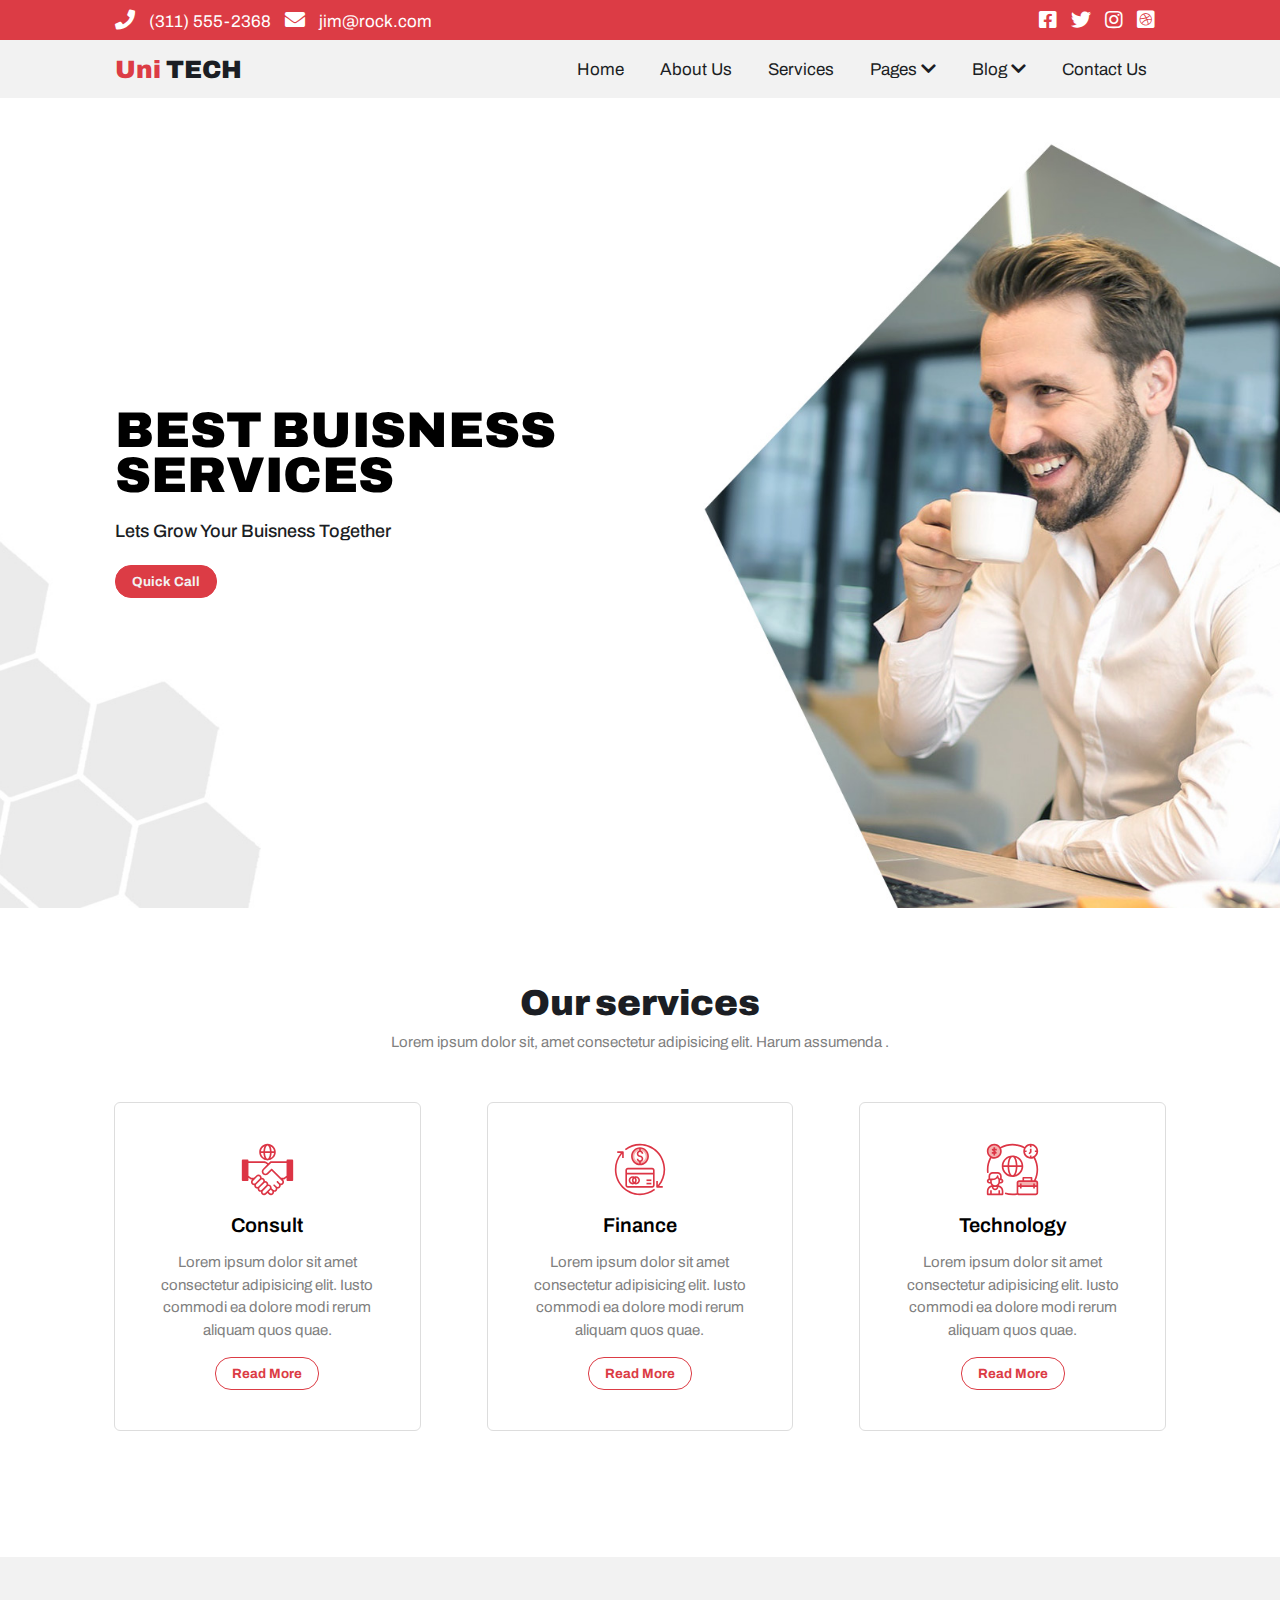
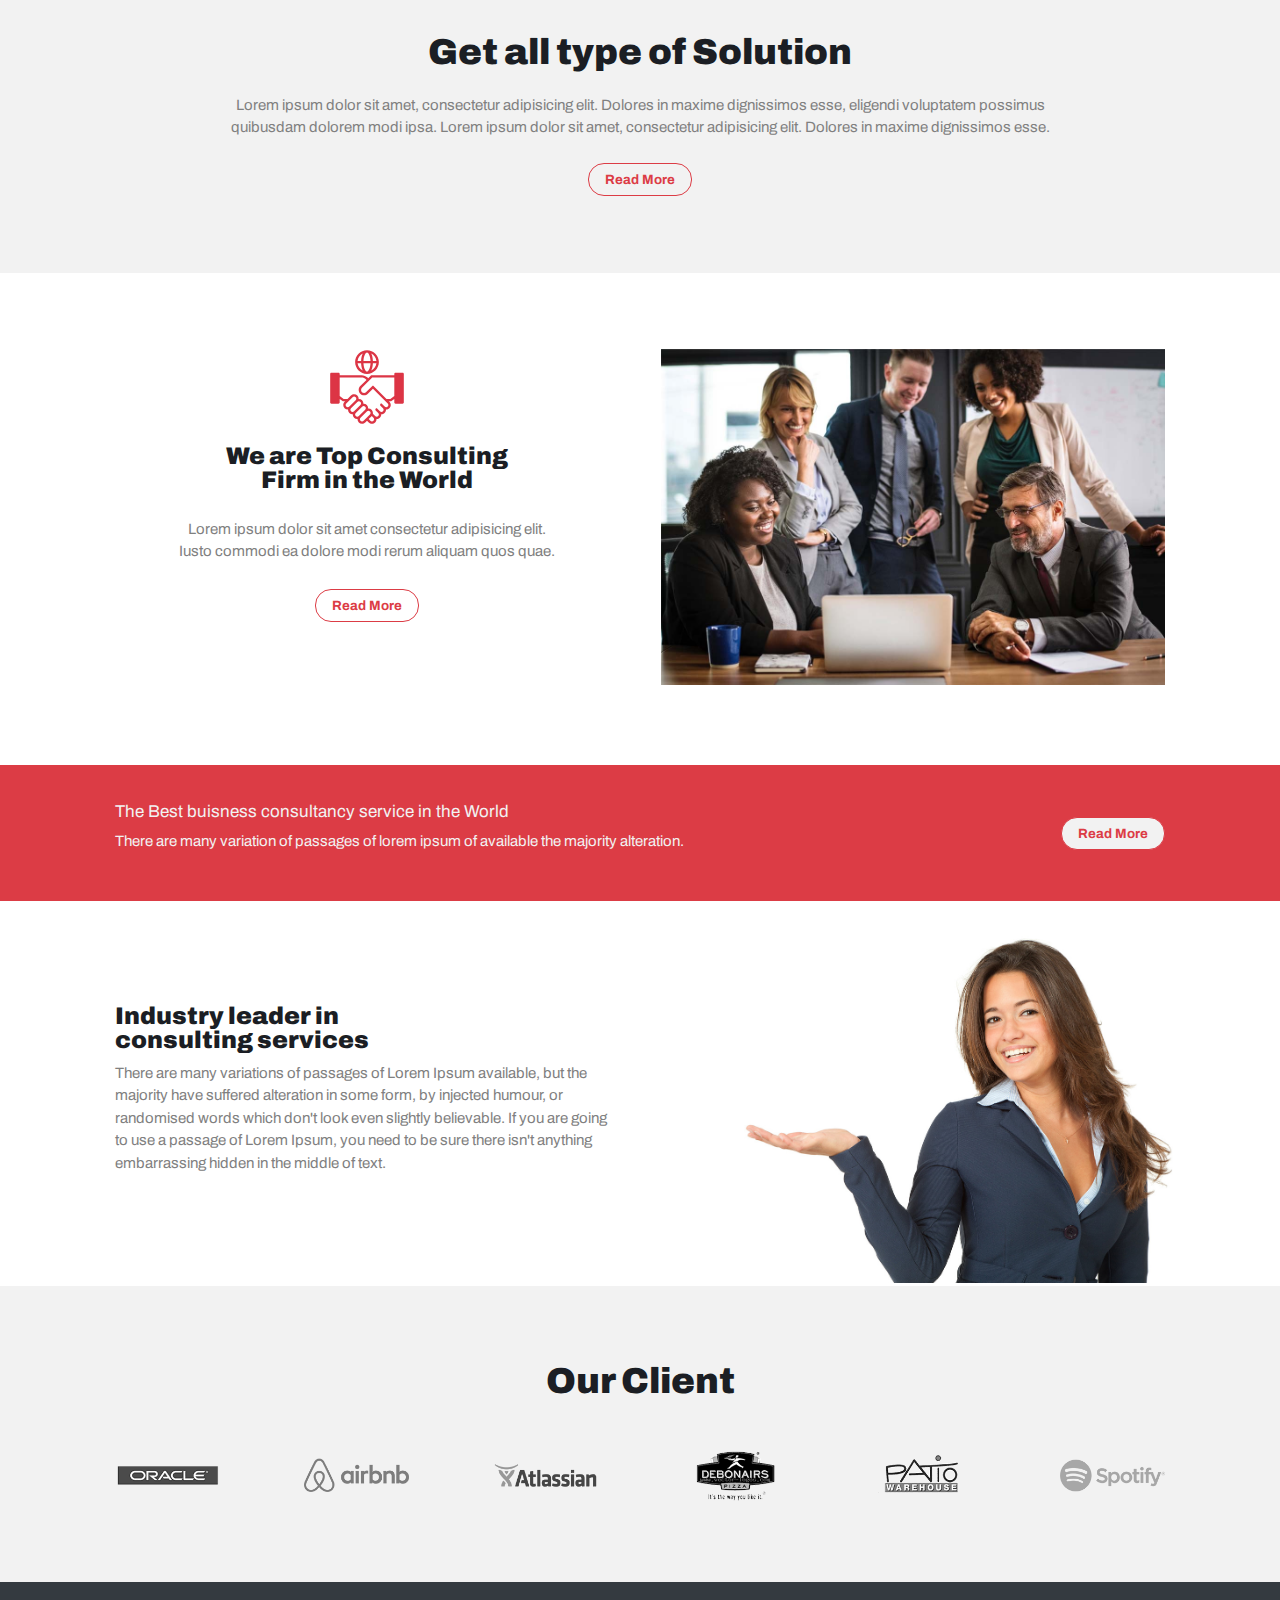
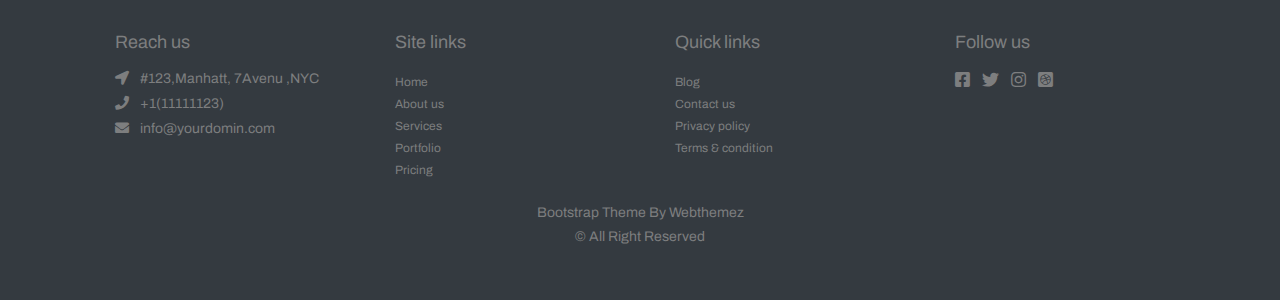
<file: block-BHaacu/index.html>
<!DOCTYPE html>
<html lang="en">
<head>
    <meta charset="UTF-8">
    <meta http-equiv="X-UA-Compatible" content="IE=edge">
    <meta name="viewport" content="width=device-width, initial-scale=1.0">
    <title>SAAS Assignment Project </title>
    <!-- External stylesheeet link  -->
    <link rel="stylesheet" href="assets/stylesheets/style.css">

    <!-- font awesome cdn link  for custom icons  -->
    <link href="https://cdnjs.cloudflare.com/ajax/libs/font-awesome/5.13.0/css/all.min.css" rel="stylesheet">
</head>
<body>
    <header class="header">
        <div class="secondary-navigation">
            <div class="container flex">
                <address >
                    <a href="tel:+13115552368">
                        <i class="fas fa-phone"></i>
                        (311) 555-2368
                    </a>
                    <a href="mailto:jim@rock.com " class="gmail">
                        <i class="fas fa-envelope"></i>
                        jim@rock.com
                    </a>
                </address>
                <div class="social-links-container">
                    <a href="#">
                        <i class="fab fa-facebook-square"></i>
                    </a>
                    <a href="#">
                        <i class="fab fa-twitter"></i>
                    </a>
                    <a href="#">
                        <i class="fab fa-instagram"></i>
                    </a>
                    <a href="#">
                        <i class="fab fa-dribbble-square"></i>
                    </a>
                </div>
          </div>
        </div>
        <div class="primary-navigation">
            <div class="container flex">
                <a  class="logo" href="#">Uni <span>TECH</span></a>
                <!-- for the responsive navgation menus this checkbox used  -->
                <label for="show-menu" id="show-nav-menus">
                     <div class="hamburg-container">
                        <i class="fas fa-bars" id="click-btn" class="check"></i>
                    </div>
               </label>
               <input type="checkbox" id="show-menu"  class="hide-menu" role="button"/>
                   <nav>
                       <ul class="flex">
                           <li><a href="index.html">Home</a></li>
                           <li><a href="aboutus.html">About Us</a></li>
                           <li><a href="services.html">Services</a></li>
                           <li class="drop-down-container">
                               <a href="error.html">
                                Pages 
                                <i class="fas fa-chevron-down"></i>
                               </a>
                               <ul class="drop-down">
                                   <li><a href="pricing.html">Pricing</a></li>
                                   <li><a href="#">Portfolio</a></li>
                                   <li><a href="error.html">404 Error</a></li>
                               </ul>
                           </li>
                           <li class="drop-down-container">
                            <a href="error.html">
                             Blog
                             <i class="fas fa-chevron-down"></i>
                            </a>
                            <ul class="drop-down">
                                <li><a href="#">Blog</a></li>
                                <li><a href="#">Single Blog</a></li>
                            </ul>
                        </li>
                           <li><a href="contact.html">Contact Us</a></li>
                       </ul>
                   </nav>
            </div>
        </div>
    </header>
    <main>
        <section class="hero">
            <div class=" container hero-content middel">
                <h1>
                    BEST BUISNESS 
                    <br>
                    SERVICES
                </h1>
                <p>
                    Lets Grow Your Buisness Together
                </p>
                <button class="btn">
                    Quick Call
                </button>
            </div>
        </section>
        <!-- hero section ends here  -->
        <!-- our services section start here  -->
        <section id="services">
            <header>
                <h2>Our services</h2>
                <p>
                    Lorem ipsum dolor sit, amet consectetur 
                    adipisicing elit. Harum assumenda .
                </p>
            </header>
            <div class=" flex container services-card ">
                <div class="flex-29 middel">
                    <figure>
                        <img src="./assets/media/consulting.svg" alt="consult us ">
                    </figure>
                    <h4>Consult</h4>
                    <p>
                        Lorem ipsum dolor sit amet consectetur adipisicing elit. Iusto commodi ea dolore modi rerum aliquam quos quae.
                    </p>
                    <button class="btn">
                        Read More
                    </button>
                </div>
                <div class="flex-29 middel">
                    <figure>
                        <img src="./assets/media/finance.svg" alt="finance service ">
                    </figure>
                    <h4>Finance</h4>
                    <p>
                        Lorem ipsum dolor sit amet consectetur adipisicing elit. Iusto commodi ea dolore modi rerum aliquam quos quae.
                    </p>
                    <button class="btn">
                        Read More
                    </button>
                </div>
                <div class="flex-29 middel">
                    <figure>
                        <img src="./assets/media/technology.svg" alt="finance service ">
                    </figure>
                    <h4>Technology</h4>
                    <p>
                        Lorem ipsum dolor sit amet consectetur adipisicing elit. Iusto commodi ea dolore modi rerum aliquam quos quae.
                    </p>
                    <button class="btn">
                        Read More
                    </button>
                </div>
            </div>
        </section>
        <!-- our services section ends here  -->
        <!-- all type of solution start here  -->
        <section id="alltypesol">
            <article class="middel">
                <h2>
                    Get all type of Solution
                </h2>
                <p>
                    Lorem ipsum dolor sit amet, consectetur adipisicing elit. Dolores in maxime dignissimos esse, eligendi voluptatem possimus quibusdam dolorem modi ipsa. Lorem ipsum dolor sit amet, consectetur adipisicing elit. Dolores in maxime dignissimos esse.
                </p>
                <button class="btn">
                    Read More
                </button>
            </article>
        </section>
        <!-- all type of solution section ends here  -->
        <!-- our consulting  team section starts here  -->
        <section id="centered-text" class="consulting-services">
            <article class="flex">
                <div class="flex-48 middel introductry-text">
                    <figure class="icon">
                        <img src="./assets/media/consulting.svg" alt="">
                    </figure>
                    <h5>
                        We are Top Consulting 
                        <br>
                        Firm in the World 
                    </h5>
                    <p>
                       Lorem ipsum dolor sit amet consectetur adipisicing elit. Iusto commodi ea dolore modi rerum aliquam quos quae.
                    </p>
                    <button class="btn">Read More</button>
                </div>
                <div class="flex-48">
                    <figure>
                        <img src="./assets/media/team.jpg" alt="Our Consulting Team">
                    </figure>
                </div>
            </article>         
        </section>
        <!-- our consulting team section ends here  -->
        <!-- buisness service section start here  -->
        <section id="buisness-service">
            <article class="flex">
                <div class="introdctry-text">
                    <h6>The Best buisness consultancy service in the World</h6>
                    <p>
                        There are many variation of passages of lorem ipsum of 
                        available the majority alteration.
                    </p>
                </div>
                <div class="btn-container">
                    <button class="btn">Read More</button> 
                </div>
            </article>
        </section>
        <!-- buisness service section ends here  -->
        <section id="industry-leader">
          <article class="flex">
              <div class="flex-48 introdctry-text">
                <h5>
                    Industry leader in 
                    <br>
                    consulting services
                </h5>
                <p>
                    There are many variations of passages of Lorem Ipsum available, but the majority have suffered alteration in some form, by injected humour, or randomised words which don't look even slightly believable. If you are going to use a passage of Lorem Ipsum, you need to be sure there isn't anything embarrassing hidden in the middle of text. 
                </p>
              </div>
              <div class="flex-48 article-img">
                  <figure>
                      <img src="assets/media/img-woman-1.jpg" alt="Our industry leader ">
                  </figure>
              </div>
          </article>
        </section>

        <!-- our client section starts here  -->
        <section id="our-clients">
            <h2>Our Client</h2>
            <div class="client-icon-container flex">
                <figure>
                    <img src="assets/media/oracle.png" alt="our client">
                </figure>
                <figure>
                    <img src="assets/media/airbnb.png" alt="our client">
                </figure>
                <figure>
                    <img src="assets/media/atlassian.png" alt="our client">
                </figure>
                <figure>
                    <img src="assets/media/debonairs.png" alt="our client">
                </figure>
                <figure>
                    <img src="assets/media/patio.png" alt="our client">
                </figure>
                <figure>
                    <img src="assets/media/spotify.png" alt="our client">
                </figure>
            </div>
        </section>
    </main>
         <!-- footer section starts here  -->
         <footer id = "footer-section">
            <div class="container flex">
                <div class="flex-20">
                    <h6 class="col-heading">
                        Reach us
                    </h6>
                    <address>
                        <a href="#">
                            <i class="fas fa-location-arrow"></i>
                            #123,Manhatt, 7Avenu ,NYC
                        </a>
                        <a href="#">
                            <i class="fas fa-phone"></i>
                            +1(11111123)
                        </a>
                        <a href="#">
                            <i class="fas fa-envelope"></i>
                            info@yourdomin.com
                        </a>
                    </address>
                </div>
                <div class="flex-20">
                    <h6 class="col-heading">
                        Site links
                    </h6>
                    <nav>
                        <ul>
                            <li><a href="#">Home</a></li>
                            <li><a href="#">About us</a></li>
                            <li><a href="#">Services</a></li>
                            <li><a href="#">Portfolio</a></li>
                            <li><a href="#">Pricing</a></li>
                        </ul>
                    </nav>
                </div>
                <div class="flex-20">
                    <h6 class="col-heading">
                        Quick links
                    </h6>
                    <nav>
                        <ul>
                            <li><a href="#">Blog</a></li>
                            <li><a href="#">Contact us</a></li>
                            <li><a href="#">Privacy policy</a></li>
                            <li><a href="#">Terms & condition</a></li>
                        </ul>
                    </nav>
                </div>
                <div class="flex-20">
                    <h6 class="col-heading">
                        Follow us
                    </h6>
                    <div class="social-links-container">
                        <a href="#">
                            <i class="fab fa-facebook-square"></i>
                        </a>
                        <a href="#">
                            <i class="fab fa-twitter"></i>
                        </a>
                        <a href="#">
                            <i class="fab fa-instagram"></i>
                        </a>
                        <a href="#">
                            <i class="fab fa-dribbble-square"></i>
                        </a>
                    </div>
                </div>
            </div>
            <div class="copyright-information middel">
                <small>Bootstrap Theme By Webthemez</small>
                <small>&copy; All Right Reserved </small>
            </div>
        </footer>
        <!-- footer section ends here  -->
</body>
</html>
</file>
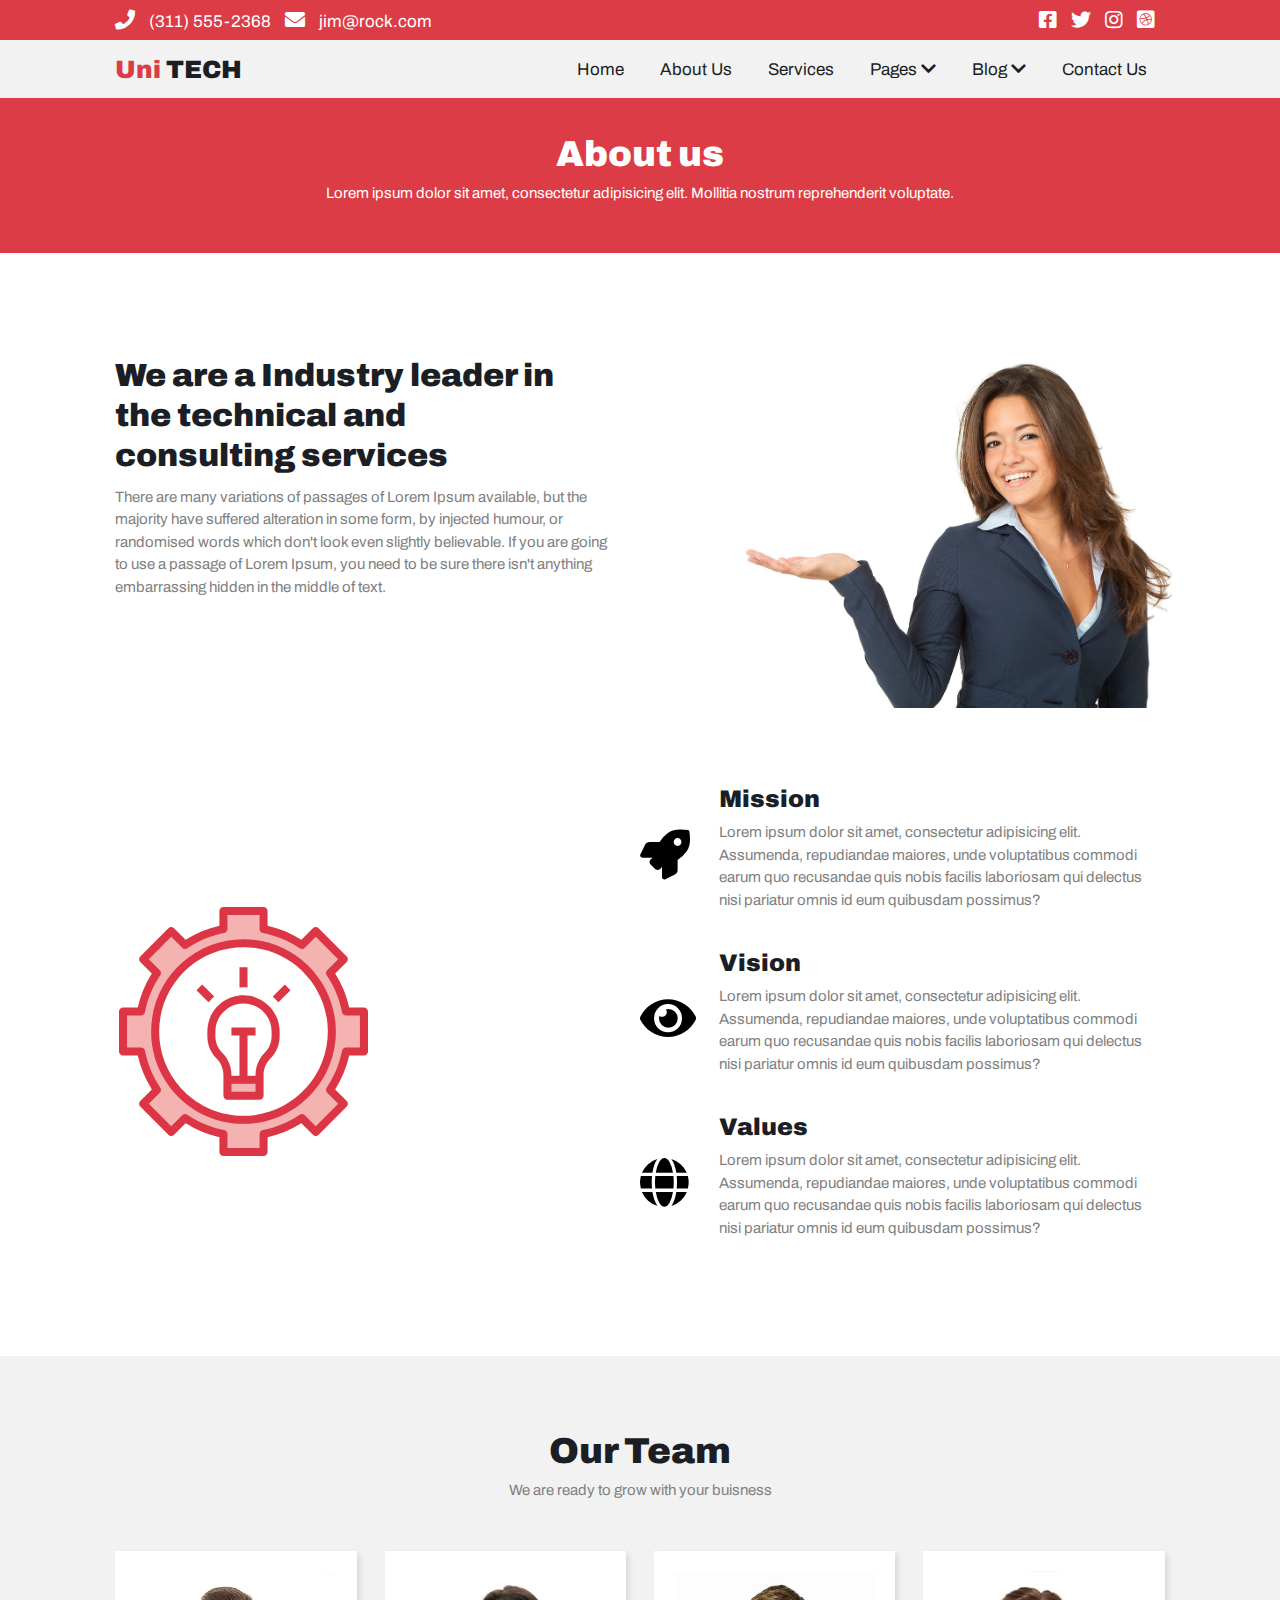
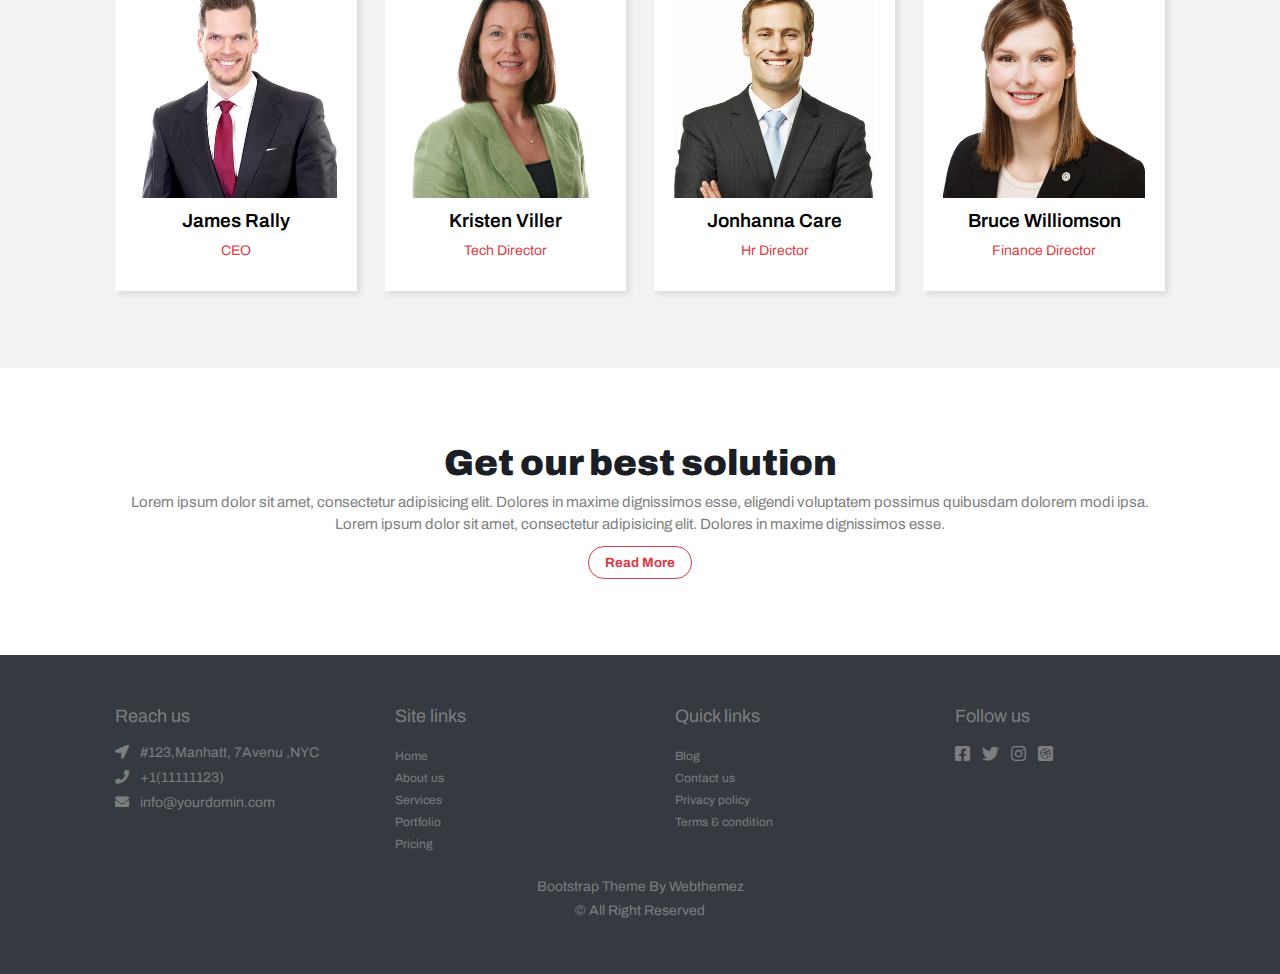
<file: block-BHaacu/aboutus.html>
<!DOCTYPE html>
<html lang="en">
<head>
    <meta charset="UTF-8">
    <meta http-equiv="X-UA-Compatible" content="IE=edge">
    <meta name="viewport" content="width=device-width, initial-scale=1.0">
    <title>SAAS Assignment Project </title>
    <!-- External stylesheeet link  -->
    <link rel="stylesheet" href="assets/stylesheets/style.css">
    <!-- font awesome cdn link  for custom icons  -->
    <link href="https://cdnjs.cloudflare.com/ajax/libs/font-awesome/5.13.0/css/all.min.css" rel="stylesheet">
</head>
<body>
    <header class="header">
        <div class="secondary-navigation">
            <div class="container flex">
                <address>
                    <a href="tel:+13115552368">
                        <i class="fas fa-phone"></i>
                        (311) 555-2368
                    </a>
                    <a href="mailto:jim@rock.com " class="gmail">
                        <i class="fas fa-envelope"></i>
                        jim@rock.com
                    </a>
                </address>
                <div class="social-links-container">
                    <a href="#">
                        <i class="fab fa-facebook-square"></i>
                    </a>
                    <a href="#">
                        <i class="fab fa-twitter"></i>
                    </a>
                    <a href="#">
                        <i class="fab fa-instagram"></i>
                    </a>
                    <a href="#">
                        <i class="fab fa-dribbble-square"></i>
                    </a>
                </div>
          </div>
        </div>
        <div class="primary-navigation">
            <div class="container flex">
                <a  class="logo" href="#">Uni <span>TECH</span></a>
                <!-- for the responsive navgation menus this checkbox used  -->
                <label for="show-menu" id="show-nav-menus">
                     <div class="hamburg-container">
                        <i class="fas fa-bars" id="click-btn" class="check"></i>
                    </div>
               </label>
               <input type="checkbox" id="show-menu"  class="hide-menu" role="button"/>
                   <nav>
                       <ul class="flex">
                           <li><a href="index.html">Home</a></li>
                           <li><a href="aboutus.html">About Us</a></li>
                           <li><a href="services.html">Services</a></li>
                           <li class="drop-down-container">
                               <a href="error.html">
                                Pages 
                                <i class="fas fa-chevron-down"></i>
                               </a>
                               <ul class="drop-down">
                                   <li><a href="pricing.html">Pricing</a></li>
                                   <li><a href="#">Portfolio</a></li>
                                   <li><a href="error.html">404 Error</a></li>
                               </ul>
                           </li>
                           <li class="drop-down-container">
                            <a href="error.html">
                             Blog
                             <i class="fas fa-chevron-down"></i>
                            </a>
                            <ul class="drop-down">
                                <li><a href="#">Blog</a></li>
                                <li><a href="#">Single Blog</a></li>
                            </ul>
                        </li>
                           <li><a href="contact.html">Contact Us</a></li>
                       </ul>
                   </nav>
            </div>
        </div>
    </header>
    <main>
         <!-- page introductry section start here  -->
         <section class="page-introductry">
            <h2>About us</h2>
            <p>
                Lorem ipsum dolor sit amet, consectetur adipisicing elit. Mollitia nostrum reprehenderit voluptate.
            </p>
        </section>
        <!-- page introductry section ends here  -->

        <section id="industry-leader" class="about">
            <article class="flex">
                <div class="flex-48 introdctry-text">
                  <h5>
                       We are a  Industry leader in<br>
                      the technical and <br>
                      consulting services
                  </h5>
                  <p>
                      There are many variations of passages of Lorem Ipsum available, but the majority have suffered alteration in some form, by injected humour, or randomised words which don't look even slightly believable. If you are going to use a passage of Lorem Ipsum, you need to be sure there isn't anything embarrassing hidden in the middle of text. 
                  </p>
                </div>
                <div class="flex-48 article-img">
                    <figure>
                        <img src="assets/media/img-woman-1.jpg" alt="Our industry leader ">
                    </figure>
                </div>
            </article>
          </section>

          <!-- core priniciple section start here  -->
          <section class="core-principles">
              <div class="container flex">
                  <div class="flex-35">
                      <figure>
                          <img src="assets/media/vision.svg" alt="our core principles">
                      </figure>
                  </div>
                 <div class="flex-50">
                    <div class="core-container flex">
                        <div class="icon">
                          <i class="fas fa-rocket"></i>
                        </div>
                        <div class="introductry-text">
                            <h5>Mission</h5>
                            <p>
                                Lorem ipsum dolor sit amet, consectetur adipisicing elit. Assumenda, repudiandae maiores, unde voluptatibus commodi earum quo recusandae quis nobis facilis laboriosam qui delectus nisi pariatur omnis id eum quibusdam possimus?
                            </p>
                        </div>
                    </div>
                      <div class="core-container flex">
                          <div class="icon">
                            <i class="fas fa-eye"></i>
                          </div>
                          <div class="introductry-text">
                              <h5>Vision</h5>
                              <p>
                                  Lorem ipsum dolor sit amet, consectetur adipisicing elit. Assumenda, repudiandae maiores, unde voluptatibus commodi earum quo recusandae quis nobis facilis laboriosam qui delectus nisi pariatur omnis id eum quibusdam possimus?
                              </p>
                          </div>
                      </div>
                      <div class="core-container flex">
                        <div class="icon">
                            <i class="fas fa-globe"></i>
                        </div>
                        <div class="introductry-text">
                            <h5>Values</h5>
                            <p>
                                Lorem ipsum dolor sit amet, consectetur adipisicing elit. Assumenda, repudiandae maiores, unde voluptatibus commodi earum quo recusandae quis nobis facilis laboriosam qui delectus nisi pariatur omnis id eum quibusdam possimus?
                            </p>
                        </div>
                  </div>
              </div>
          </section> 
          <!-- core priniciple section ends here  -->
          <section class="ourteam">
              <h2>Our Team</h2>
              <p>We are ready to grow with your buisness</p>
              <div class="container flex">
                  <div class="flex-23">
                      <figure>
                          <img src="assets/media/team1.jpg" alt="our team-mate">
                      </figure>
                      <h4>James Rally</h4>
                      <p>CEO</p>
                  </div>
                  <div class="flex-23">
                      <figure>
                          <img src="assets/media/team2.jpg" alt="our team-mate">
                      </figure>
                      <h4>Kristen Viller</h4>
                      <p>Tech Director</p>
                  </div>
                  <div class="flex-23">
                      <figure>
                          <img src="assets/media/team3.jpg" alt="our team-mate">
                      </figure>
                      <h4>Jonhanna Care</h4>
                      <p>Hr Director</p>
                  </div>
                  <div class="flex-23">
                      <figure>
                          <img src="assets/media/team4.jpg" alt="our team-mate">
                      </figure>
                      <h4>Bruce Williomson</h4>
                      <p>Finance Director</p>
                  </div>
              </div>
          </section>
          <!-- our team section starts  here  -->
         <!-- all type of solution start here  -->
        <section id="alltypesol about-solution">
            <article class="middel">
                <h2>
                    Get our best solution
                </h2>
                <p>
                    Lorem ipsum dolor sit amet, consectetur adipisicing elit. Dolores in maxime dignissimos esse, eligendi voluptatem possimus quibusdam dolorem modi ipsa. Lorem ipsum dolor sit amet, consectetur adipisicing elit. Dolores in maxime dignissimos esse.
                </p>
                <button class="btn">
                    Read More
                </button>
            </article>
        </section>
        <!-- all type of solution section ends here  -->
    </main>    
     <!-- footer section starts here  -->
     <footer id = "footer-section">
        <div class="container flex">
            <div class="flex-20">
                <h6 class="col-heading">
                    Reach us
                </h6>
                <address>
                    <a href="#">
                        <i class="fas fa-location-arrow"></i>
                        #123,Manhatt, 7Avenu ,NYC
                    </a>
                    <a href="#">
                        <i class="fas fa-phone"></i>
                        +1(11111123)
                    </a>
                    <a href="#">
                        <i class="fas fa-envelope"></i>
                        info@yourdomin.com
                    </a>
                </address>
            </div>
            <div class="flex-20">
                <h6 class="col-heading">
                    Site links
                </h6>
                <nav>
                    <ul>
                        <li><a href="#">Home</a></li>
                        <li><a href="#">About us</a></li>
                        <li><a href="#">Services</a></li>
                        <li><a href="#">Portfolio</a></li>
                        <li><a href="#">Pricing</a></li>
                    </ul>
                </nav>
            </div>
            <div class="flex-20">
                <h6 class="col-heading">
                    Quick links
                </h6>
                <nav>
                    <ul>
                        <li><a href="#">Blog</a></li>
                        <li><a href="#">Contact us</a></li>
                        <li><a href="#">Privacy policy</a></li>
                        <li><a href="#">Terms & condition</a></li>
                    </ul>
                </nav>
            </div>
            <div class="flex-20">
                <h6 class="col-heading">
                    Follow us
                </h6>
                <div class="social-links-container">
                    <a href="#">
                        <i class="fab fa-facebook-square"></i>
                    </a>
                    <a href="#">
                        <i class="fab fa-twitter"></i>
                    </a>
                    <a href="#">
                        <i class="fab fa-instagram"></i>
                    </a>
                    <a href="#">
                        <i class="fab fa-dribbble-square"></i>
                    </a>
                </div>
            </div>
        </div>
        <div class="copyright-information middel">
            <small>Bootstrap Theme By Webthemez</small>
            <small>&copy; All Right Reserved </small>
        </div>
    </footer>
    <!-- footer section ends here  -->
</body>
</html>
</file>
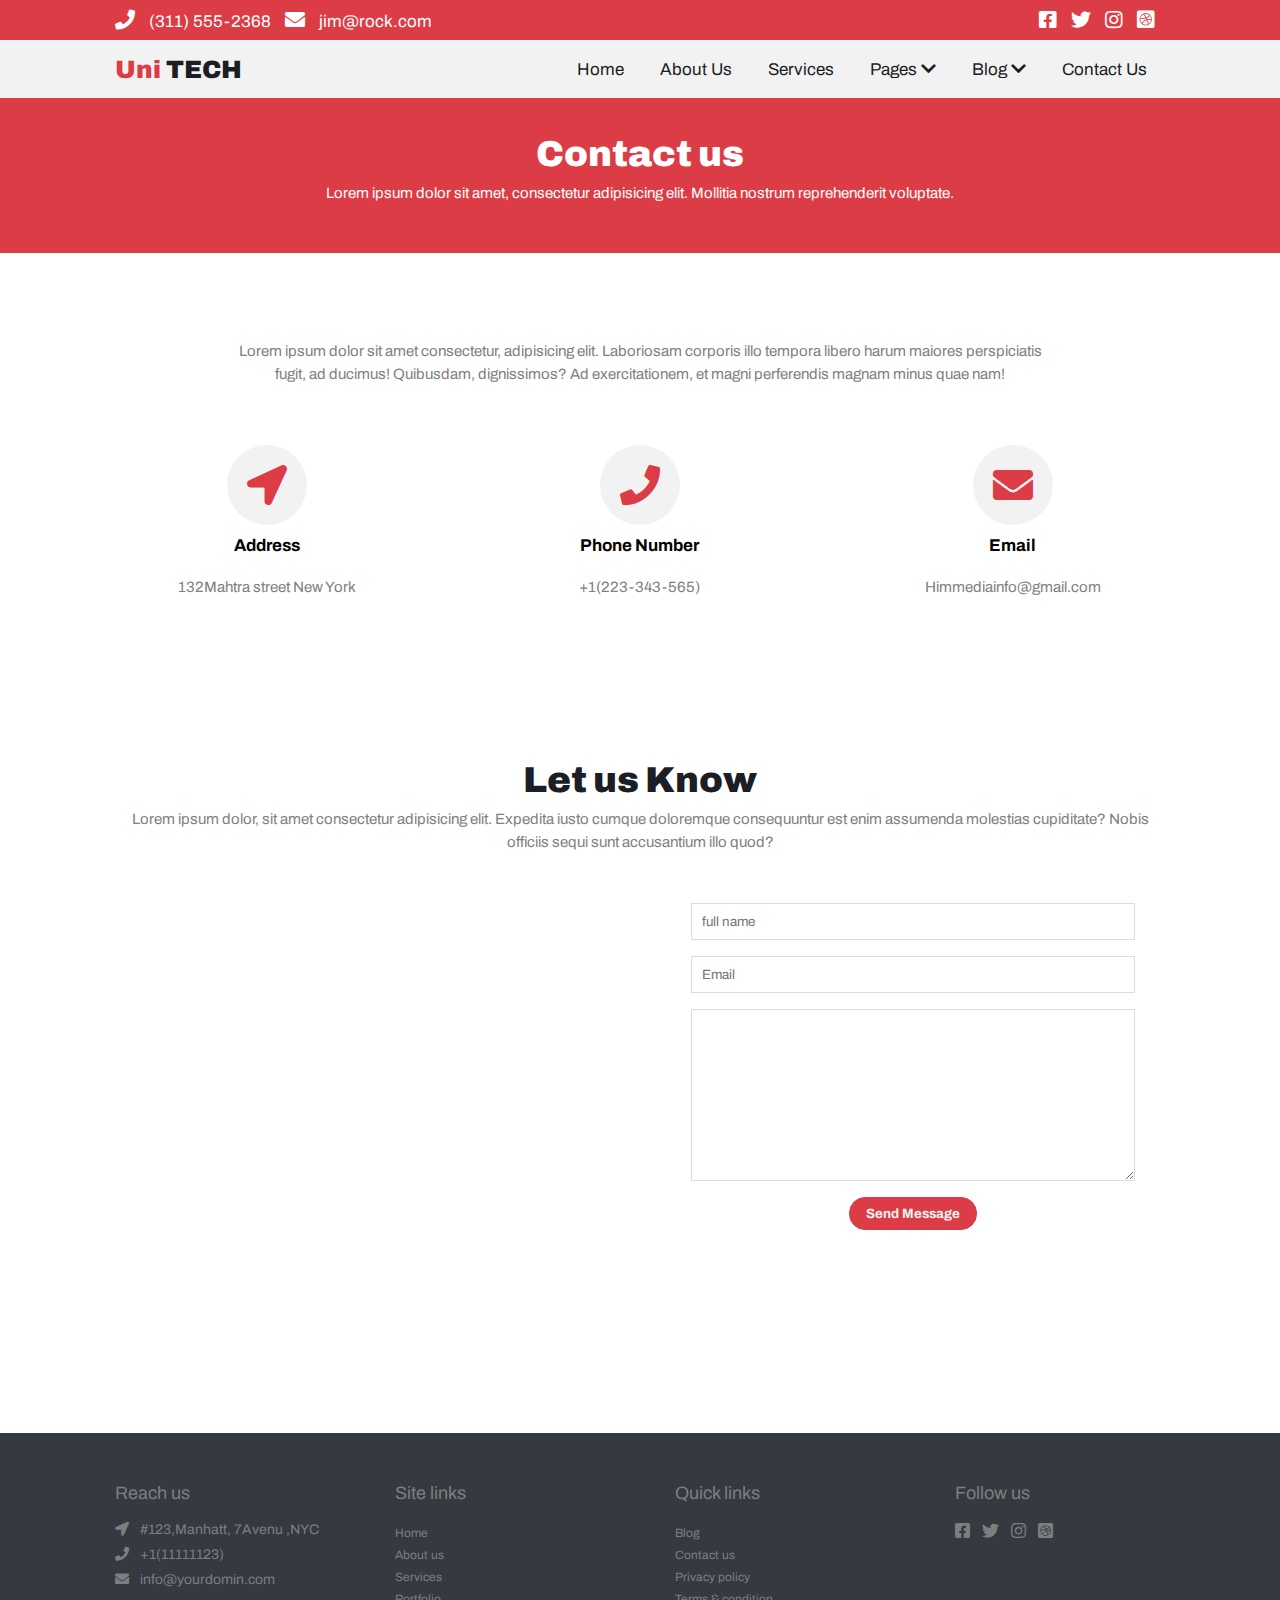
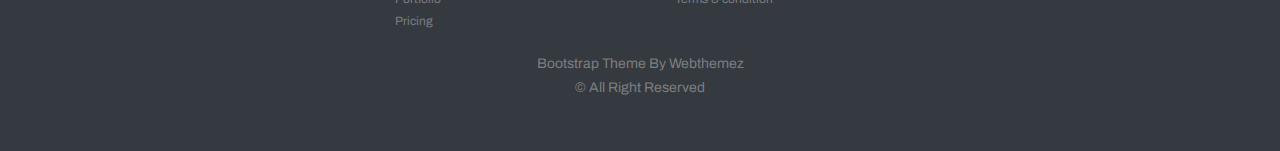
<file: block-BHaacu/contact.html>
<!DOCTYPE html>
<html lang="en">
<head>
    <meta charset="UTF-8">
    <meta http-equiv="X-UA-Compatible" content="IE=edge">
    <meta name="viewport" content="width=device-width, initial-scale=1.0">
    <title>SAAS Assignment Project </title>
    <!-- External stylesheeet link  -->
    <link rel="stylesheet" href="assets/stylesheets/style.css">
    <!-- font awesome cdn link  for custom icons  -->
    <link href="https://cdnjs.cloudflare.com/ajax/libs/font-awesome/5.13.0/css/all.min.css" rel="stylesheet">
</head>
<body>
    <header class="header">
        <div class="secondary-navigation">
            <div class="container flex">
                <address>
                    <a href="tel:+13115552368">
                        <i class="fas fa-phone"></i>
                        (311) 555-2368
                    </a>
                    <a href="mailto:jim@rock.com " class="gmail">
                        <i class="fas fa-envelope"></i>
                        jim@rock.com
                    </a>
                </address>
                <div class="social-links-container">
                    <a href="#">
                        <i class="fab fa-facebook-square"></i>
                    </a>
                    <a href="#">
                        <i class="fab fa-twitter"></i>
                    </a>
                    <a href="#">
                        <i class="fab fa-instagram"></i>
                    </a>
                    <a href="#">
                        <i class="fab fa-dribbble-square"></i>
                    </a>
                </div>
          </div>
        </div>
        <div class="primary-navigation">
            <div class="container flex">
                <a  class="logo" href="#">Uni <span>TECH</span></a>
                <!-- for the responsive navgation menus this checkbox used  -->
                <label for="show-menu" id="show-nav-menus">
                     <div class="hamburg-container">
                        <i class="fas fa-bars" id="click-btn" class="check"></i>
                    </div>
               </label>
               <input type="checkbox" id="show-menu"  class="hide-menu" role="button"/>
                   <nav>
                       <ul class="flex">
                           <li><a href="index.html">Home</a></li>
                           <li><a href="aboutus.html">About Us</a></li>
                           <li><a href="services.html">Services</a></li>
                           <li class="drop-down-container">
                               <a href="error.html">
                                Pages 
                                <i class="fas fa-chevron-down"></i>
                               </a>
                               <ul class="drop-down">
                                   <li><a href="pricing.html">Pricing</a></li>
                                   <li><a href="#">Portfolio</a></li>
                                   <li><a href="error.html">404 Error</a></li>
                               </ul>
                           </li>
                           <li class="drop-down-container">
                            <a href="error.html">
                             Blog
                             <i class="fas fa-chevron-down"></i>
                            </a>
                            <ul class="drop-down">
                                <li><a href="#">Blog</a></li>
                                <li><a href="#">Single Blog</a></li>
                            </ul>
                        </li>
                           <li><a href="contact.html">Contact Us</a></li>
                       </ul>
                   </nav>
            </div>
        </div>
    </header>
    <main>
         <!-- page introductry section start here  -->
         <section class="page-introductry">
            <h2>Contact us</h2>
            <p>
                Lorem ipsum dolor sit amet, consectetur adipisicing elit. Mollitia nostrum reprehenderit voluptate.
            </p>
        </section>
        <!-- page introductry section ends here  -->
        <section class="container contact-us">
            <p>
                Lorem ipsum dolor sit amet consectetur, adipisicing elit. Laboriosam corporis illo tempora libero harum maiores perspiciatis fugit, ad ducimus! Quibusdam, dignissimos? Ad exercitationem, et magni perferendis magnam minus quae nam!
            </p>
           <div class="address-container flex">
               <address class="flex-29 flex">
                   <div class="icon-container middel">
                       <i class="fas fa-location-arrow"></i>
                   </div>
                   <h6>Address</h6>
                   <p>
                       132Mahtra street New York
                   </p>
               </address>
               <address class="flex-29 flex">
                    <div class="icon-container middel">
                        <i class="fas fa-phone"></i>
                    </div>
                     <h6>Phone Number</h6>
                     <p>
                        +1(223-343-565)
                     </p>
                </address>
               <address class="flex-29 flex">
                    <div class="icon-container middel">
                        <i class="fas fa-envelope"></i>
                    </div>
                    <h6>Email</h6>
                    <p>
                       Himmediainfo@gmail.com
                    </p>
               </address>
           </div>
        </section>

        <!-- form and map section start here  -->
        <section class="map-form-container">
            <h2>Let us Know</h2>
            <p>
                Lorem ipsum dolor, sit amet consectetur adipisicing elit. Expedita iusto cumque doloremque consequuntur est enim assumenda molestias cupiditate? Nobis officiis sequi sunt accusantium illo quod?
            </p>
            <!-- map  -->
            <div class="container flex">
                <figure class="flex-48">
                    <iframe src="https://www.google.com/maps/embed?pb=!1m18!1m12!1m3!1d3375.8862924509967!2d76.35322021501415!3d32.20729448114779!2m3!1f0!2f0!3f0!3m2!1i1024!2i768!4f13.1!3m3!1m2!1s0x391b530e24726e0d%3A0x71ff0cae0784712d!2sAltCampus%20Services%20Pvt.%20Ltd!5e0!3m2!1sen!2sin!4v1643536209955!5m2!1sen!2sin"  style="border:0;" allowfullscreen="" loading="lazy">
                    </iframe>
                </figure>
                <form action="#" class="flex-48 flex">
                    <input type="text" placeholder="full name" class="input-box">
                    <input type="email" placeholder="Email" class="input-box">
                    <textarea 
                    name="message-box"
                     id="message-box" 
                     cols="30" rows="10"
                     class="input-box"
                     placeholder="Enter Message here .."
                     >
                    </textarea>
                    <button class="btn">Send Message</button>
                </form>
            </div>
        </section>
        <!-- form and map section ends here  -->
    </main>
         <!-- footer section starts here  -->
         <footer id = "footer-section">
            <div class="container flex">
                <div class="flex-20">
                    <h6 class="col-heading">
                        Reach us
                    </h6>
                    <address>
                        <a href="#">
                            <i class="fas fa-location-arrow"></i>
                            #123,Manhatt, 7Avenu ,NYC
                        </a>
                        <a href="#">
                            <i class="fas fa-phone"></i>
                            +1(11111123)
                        </a>
                        <a href="#">
                            <i class="fas fa-envelope"></i>
                            info@yourdomin.com
                        </a>
                    </address>
                </div>
                <div class="flex-20">
                    <h6 class="col-heading">
                        Site links
                    </h6>
                    <nav>
                        <ul>
                            <li><a href="#">Home</a></li>
                            <li><a href="#">About us</a></li>
                            <li><a href="#">Services</a></li>
                            <li><a href="#">Portfolio</a></li>
                            <li><a href="#">Pricing</a></li>
                        </ul>
                    </nav>
                </div>
                <div class="flex-20">
                    <h6 class="col-heading">
                        Quick links
                    </h6>
                    <nav>
                        <ul>
                            <li><a href="#">Blog</a></li>
                            <li><a href="#">Contact us</a></li>
                            <li><a href="#">Privacy policy</a></li>
                            <li><a href="#">Terms & condition</a></li>
                        </ul>
                    </nav>
                </div>
                <div class="flex-20">
                    <h6 class="col-heading">
                        Follow us
                    </h6>
                    <div class="social-links-container">
                        <a href="#">
                            <i class="fab fa-facebook-square"></i>
                        </a>
                        <a href="#">
                            <i class="fab fa-twitter"></i>
                        </a>
                        <a href="#">
                            <i class="fab fa-instagram"></i>
                        </a>
                        <a href="#">
                            <i class="fab fa-dribbble-square"></i>
                        </a>
                    </div>
                </div>
            </div>
            <div class="copyright-information middel">
                <small>Bootstrap Theme By Webthemez</small>
                <small>&copy; All Right Reserved </small>
            </div>
        </footer>
        <!-- footer section ends here  -->
</body>
</html>
</file>
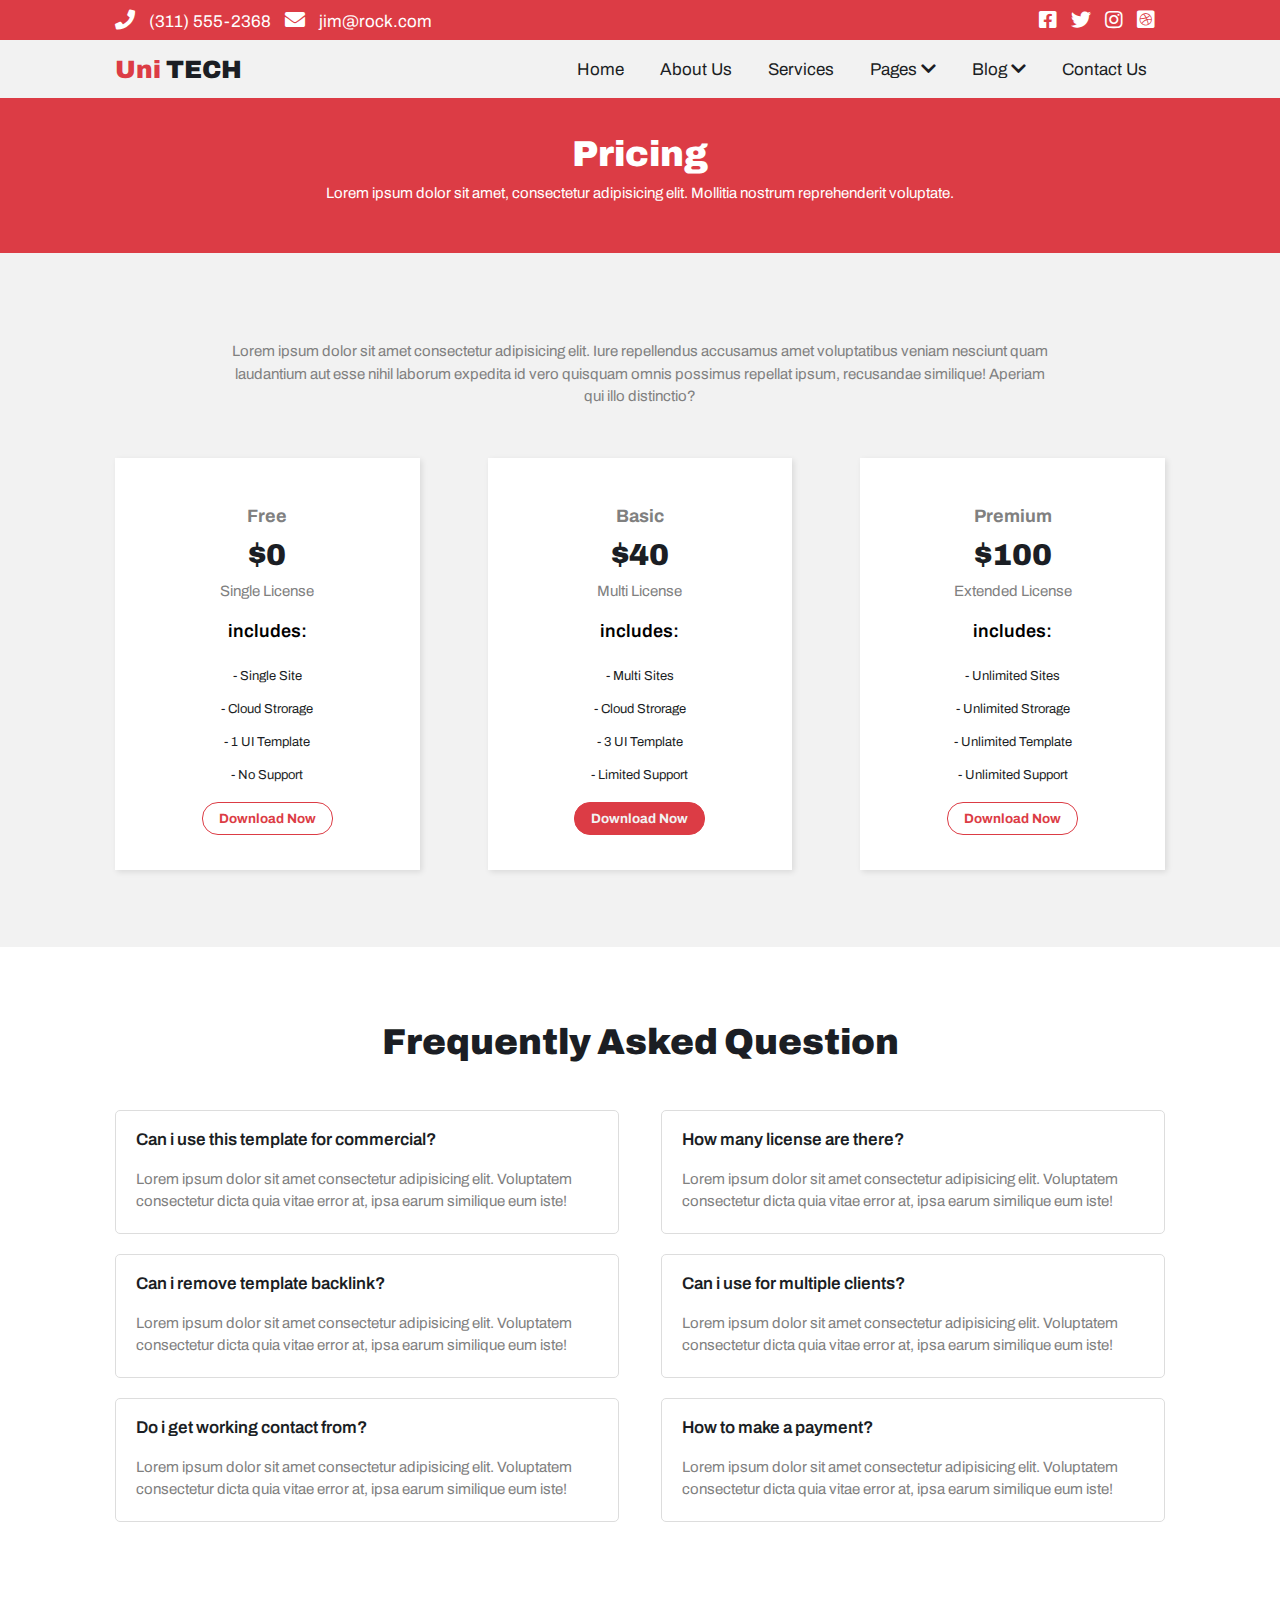
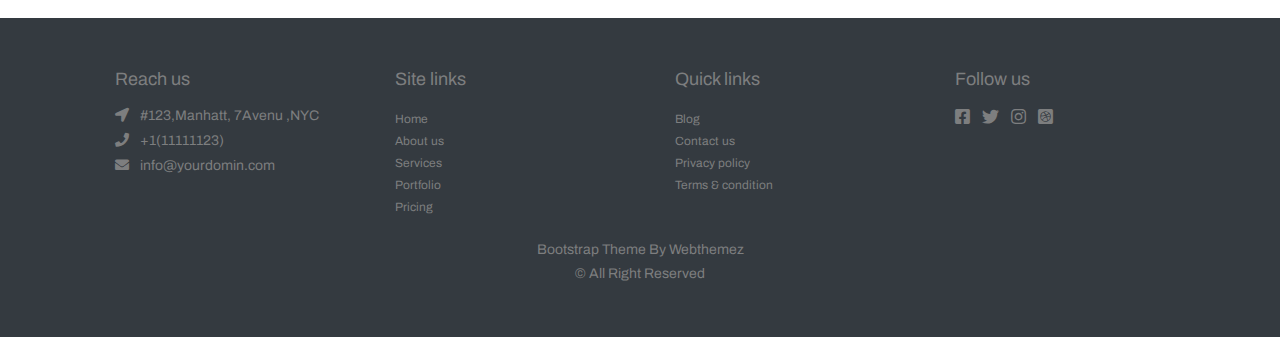
<file: block-BHaacu/pricing.html>
<!DOCTYPE html>
<html lang="en">
<head>
    <meta charset="UTF-8">
    <meta http-equiv="X-UA-Compatible" content="IE=edge">
    <meta name="viewport" content="width=device-width, initial-scale=1.0">
    <title>SAAS Assignment Project </title>
    <!-- External stylesheeet link  -->
    <link rel="stylesheet" href="assets/stylesheets/style.css">
    <!-- font awesome cdn link  for custom icons  -->
    <link href="https://cdnjs.cloudflare.com/ajax/libs/font-awesome/5.13.0/css/all.min.css" rel="stylesheet">
</head>
<body>
    <header class="header">
        <div class="secondary-navigation">
            <div class="container flex">
                <address>
                    <a href="tel:+13115552368">
                        <i class="fas fa-phone"></i>
                        (311) 555-2368
                    </a>
                    <a href="mailto:jim@rock.com " class="gmail">
                        <i class="fas fa-envelope"></i>
                        jim@rock.com
                    </a>
                </address>
                <div class="social-links-container">
                    <a href="#">
                        <i class="fab fa-facebook-square"></i>
                    </a>
                    <a href="#">
                        <i class="fab fa-twitter"></i>
                    </a>
                    <a href="#">
                        <i class="fab fa-instagram"></i>
                    </a>
                    <a href="#">
                        <i class="fab fa-dribbble-square"></i>
                    </a>
                </div>
          </div>
        </div>
        <div class="primary-navigation">
            <div class="container flex">
                <a  class="logo" href="#">Uni <span>TECH</span></a>
                <!-- for the responsive navgation menus this checkbox used  -->
                <label for="show-menu" id="show-nav-menus">
                     <div class="hamburg-container">
                        <i class="fas fa-bars" id="click-btn" class="check"></i>
                    </div>
               </label>
               <input type="checkbox" id="show-menu"  class="hide-menu" role="button"/>
                   <nav>
                       <ul class="flex">
                           <li><a href="index.html">Home</a></li>
                           <li><a href="aboutus.html">About Us</a></li>
                           <li><a href="services.html">Services</a></li>
                           <li class="drop-down-container">
                               <a href="error.html">
                                Pages 
                                <i class="fas fa-chevron-down"></i>
                               </a>
                               <ul class="drop-down">
                                   <li><a href="pricing.html">Pricing</a></li>
                                   <li><a href="#">Portfolio</a></li>
                                   <li><a href="error.html">404 Error</a></li>
                               </ul>
                           </li>
                           <li class="drop-down-container">
                            <a href="error.html">
                             Blog
                             <i class="fas fa-chevron-down"></i>
                            </a>
                            <ul class="drop-down">
                                <li><a href="#">Blog</a></li>
                                <li><a href="#">Single Blog</a></li>
                            </ul>
                        </li>
                           <li><a href="contact.html">Contact Us</a></li>
                       </ul>
                   </nav>
            </div>
        </div>
    </header>
    <main>
          <!-- page introductry section start here  -->
          <section class="page-introductry">
            <h2>Pricing</h2>
            <p>
                Lorem ipsum dolor sit amet, consectetur adipisicing elit. Mollitia nostrum reprehenderit voluptate.
            </p>
        </section>
        <!-- page introductry section ends here  -->
        <!-- pricing card section start here  -->
        <section class="pricing-card">
            <p>
                Lorem ipsum dolor sit amet consectetur adipisicing elit. Iure repellendus accusamus amet voluptatibus veniam nesciunt quam laudantium aut esse nihil laborum expedita id vero quisquam omnis possimus repellat ipsum, recusandae similique! Aperiam qui illo distinctio?
            </p>
            <div class="container flex">
                <div class="flex-29 card middel">
                    <p class="plans">Free</p>
                    <h4>$0</h4>
                    <p class="license">Single License</p>
                    <h6 class="include-feature">includes:</h6>
                    <ul class="middel">
                        <a href="#">- Single Site</a>
                        <a href="#">- Cloud Strorage</a>
                        <a href="#">- 1 UI Template</a>
                        <a href="#">- No Support</a>
                    </ul>
                    <button class="btn">
                        Download Now
                    </button>
                </div>
                <div class="flex-29 card middel">
                    <p class="plans">Basic</p>
                    <h4>$40</h4>
                    <p class="license">Multi License</p>
                    <h6 class="include-feature">includes:</h6>
                    <ul class="middel">
                        <a href="#">- Multi Sites</a>
                        <a href="#">- Cloud Strorage</a>
                        <a href="#">- 3 UI Template</a>
                        <a href="#">- Limited Support</a>
                    </ul>
                    <button class="btn active-btn">
                        Download Now
                    </button>
                </div>
                <div class="flex-29 card middel">
                    <p class="plans">Premium</p>
                    <h4>$100</h4>
                    <p class="license">Extended License</p>
                    <h6 class="include-feature">includes:</h6>
                    <ul class="middel">
                        <a href="#">- Unlimited Sites</a>
                        <a href="#">- Unlimited Strorage</a>
                        <a href="#">- Unlimited Template</a>
                        <a href="#">- Unlimited Support</a>
                    </ul>
                    <button class="btn">
                        Download Now
                    </button>
                </div>
            </div>
        </section>
        <!-- pricing card section ends here  -->
        <!-- FAQ sections starts here  -->
        <section id="FAQ">
            <h2> Frequently Asked Question</h2>
            <div class="container flex">
                <div class="flex-48 faq-card">
                    <h3 class="faq-title">
                      Can i use this template for commercial?
                    </h3>
                    <p class="faq-answer">
                        Lorem ipsum dolor sit amet consectetur adipisicing elit. Voluptatem consectetur dicta quia vitae error at, ipsa earum similique eum iste!
                    </p>
                </div>
                <div class="flex-48 faq-card">
                  <h3 class="faq-title">
                      How many license are there?
                  </h3>
                  <p class="faq-answer">
                      Lorem ipsum dolor sit amet consectetur adipisicing elit. Voluptatem consectetur dicta quia vitae error at, ipsa earum similique eum iste!
                  </p>
              </div>
              <div class="flex-48 faq-card">
                  <h3 class="faq-title">
                    Can i remove template backlink?
                  </h3>
                  <p class="faq-answer">
                      Lorem ipsum dolor sit amet consectetur adipisicing elit. Voluptatem consectetur dicta quia vitae error at, ipsa earum similique eum iste!
                  </p>
              </div>
              <div class="flex-48 faq-card">
                  <h3 class="faq-title">
                    Can i use for multiple clients?
                  </h3>
                  <p class="faq-answer">
                      Lorem ipsum dolor sit amet consectetur adipisicing elit. Voluptatem consectetur dicta quia vitae error at, ipsa earum similique eum iste!
                  </p>
              </div>
              <div class="flex-48 faq-card">
                  <h3 class="faq-title">
                    Do i get working contact from?
                  </h3>
                  <p class="faq-answer">
                      Lorem ipsum dolor sit amet consectetur adipisicing elit. Voluptatem consectetur dicta quia vitae error at, ipsa earum similique eum iste!
                  </p>
              </div>
              <div class="flex-48 faq-card">
                  <h3 class="faq-title">
                    How to make a payment?
                  </h3>
                  <p class="faq-answer">
                      Lorem ipsum dolor sit amet consectetur adipisicing elit. Voluptatem consectetur dicta quia vitae error at, ipsa earum similique eum iste!
                  </p>
              </div>
            </div>
        </section>
        <!-- FAQ section ends here  -->
    </main>
      <!-- footer section starts here  -->
      <footer id = "footer-section">
        <div class="container flex">
            <div class="flex-20">
                <h6 class="col-heading">
                    Reach us
                </h6>
                <address>
                    <a href="#">
                        <i class="fas fa-location-arrow"></i>
                        #123,Manhatt, 7Avenu ,NYC
                    </a>
                    <a href="#">
                        <i class="fas fa-phone"></i>
                        +1(11111123)
                    </a>
                    <a href="#">
                        <i class="fas fa-envelope"></i>
                        info@yourdomin.com
                    </a>
                </address>
            </div>
            <div class="flex-20">
                <h6 class="col-heading">
                    Site links
                </h6>
                <nav>
                    <ul>
                        <li><a href="#">Home</a></li>
                        <li><a href="#">About us</a></li>
                        <li><a href="#">Services</a></li>
                        <li><a href="#">Portfolio</a></li>
                        <li><a href="#">Pricing</a></li>
                    </ul>
                </nav>
            </div>
            <div class="flex-20">
                <h6 class="col-heading">
                    Quick links
                </h6>
                <nav>
                    <ul>
                        <li><a href="#">Blog</a></li>
                        <li><a href="#">Contact us</a></li>
                        <li><a href="#">Privacy policy</a></li>
                        <li><a href="#">Terms & condition</a></li>
                    </ul>
                </nav>
            </div>
            <div class="flex-20">
                <h6 class="col-heading">
                    Follow us
                </h6>
                <div class="social-links-container">
                    <a href="#">
                        <i class="fab fa-facebook-square"></i>
                    </a>
                    <a href="#">
                        <i class="fab fa-twitter"></i>
                    </a>
                    <a href="#">
                        <i class="fab fa-instagram"></i>
                    </a>
                    <a href="#">
                        <i class="fab fa-dribbble-square"></i>
                    </a>
                </div>
            </div>
        </div>
        <div class="copyright-information middel">
            <small>Bootstrap Theme By Webthemez</small>
            <small>&copy; All Right Reserved </small>
        </div>
    </footer>
    <!-- footer section ends here  -->
</body>
</html>
</file>
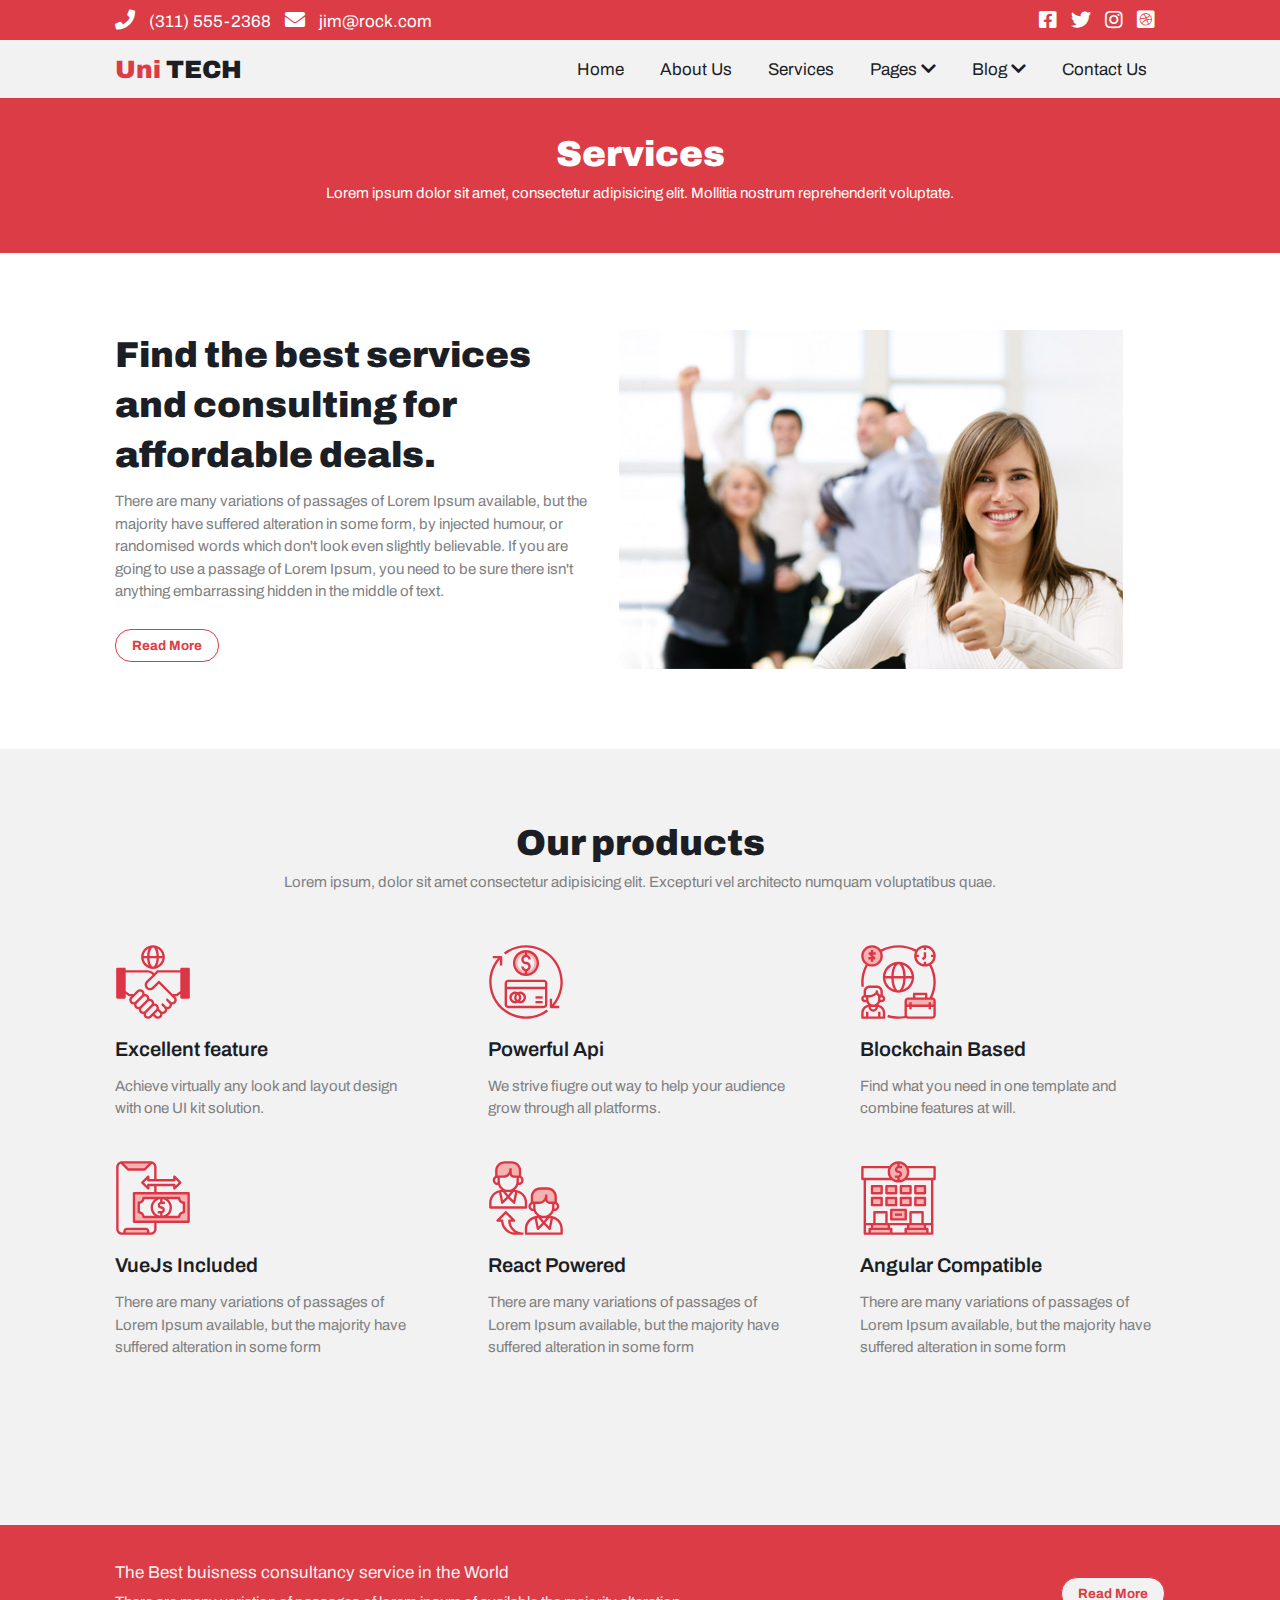
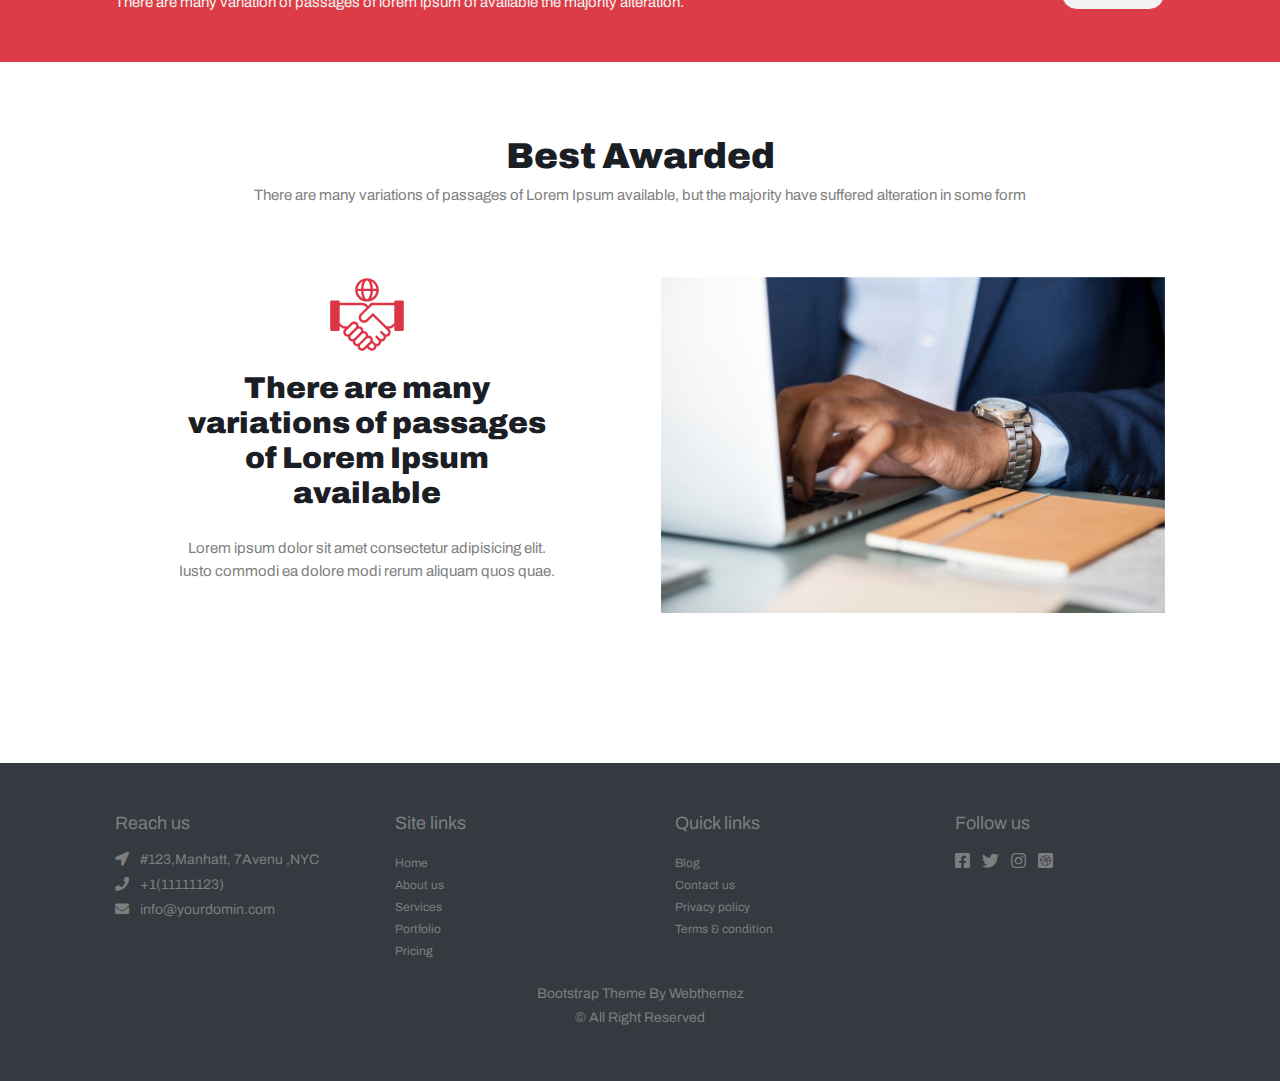
<file: block-BHaacu/services.html>
<!DOCTYPE html>
<html lang="en">
<head>
    <meta charset="UTF-8">
    <meta http-equiv="X-UA-Compatible" content="IE=edge">
    <meta name="viewport" content="width=device-width, initial-scale=1.0">
     <title>Saas Website </title>
     <!-- External stylesheeet link  -->
     <link rel="stylesheet" href="assets/stylesheets/style.css">
    <!-- font awesome cdn link  for custom icons  -->
    <link href="https://cdnjs.cloudflare.com/ajax/libs/font-awesome/5.13.0/css/all.min.css" rel="stylesheet">  
</head>
<body>
    <header class="header">
        <div class="secondary-navigation">
            <div class="container flex">
                <address>
                    <a href="tel:+13115552368">
                        <i class="fas fa-phone"></i>
                        (311) 555-2368
                    </a>
                    <a href="mailto:jim@rock.com " class="gmail">
                        <i class="fas fa-envelope"></i>
                        jim@rock.com
                    </a>
                </address>
                <div class="social-links-container">
                    <a href="#">
                        <i class="fab fa-facebook-square"></i>
                    </a>
                    <a href="#">
                        <i class="fab fa-twitter"></i>
                    </a>
                    <a href="#">
                        <i class="fab fa-instagram"></i>
                    </a>
                    <a href="#">
                        <i class="fab fa-dribbble-square"></i>
                    </a>
                </div>
          </div>
        </div>
        <div class="primary-navigation">
            <div class="container flex">
                <a  class="logo" href="#">Uni <span>TECH</span></a>
                <!-- for the responsive navgation menus this checkbox used  -->
                <label for="show-menu" id="show-nav-menus">
                     <div class="hamburg-container">
                        <i class="fas fa-bars" id="click-btn" class="check"></i>
                    </div>
               </label>
               <input type="checkbox" id="show-menu"  class="hide-menu" role="button"/>
                   <nav>
                       <ul class="flex">
                           <li><a href="index.html">Home</a></li>
                           <li><a href="aboutus.html">About Us</a></li>
                           <li><a href="services.html">Services</a></li>
                           <li class="drop-down-container">
                               <a href="error.html">
                                Pages 
                                <i class="fas fa-chevron-down"></i>
                               </a>
                               <ul class="drop-down">
                                   <li><a href="pricing.html">Pricing</a></li>
                                   <li><a href="#">Portfolio</a></li>
                                   <li><a href="error.html">404 Error</a></li>
                               </ul>
                           </li>
                           <li class="drop-down-container">
                            <a href="error.html">
                             Blog
                             <i class="fas fa-chevron-down"></i>
                            </a>
                            <ul class="drop-down">
                                <li><a href="#">Blog</a></li>
                                <li><a href="#">Single Blog</a></li>
                            </ul>
                        </li>
                           <li><a href="contact.html">Contact Us</a></li>
                       </ul>
                   </nav>
            </div>
        </div>
    </header>
    <main>
        <!-- page introductry section start here  -->
        <section class="page-introductry">
            <h2>Services</h2>
            <p>
                Lorem ipsum dolor sit amet, consectetur adipisicing elit. Mollitia nostrum reprehenderit voluptate.
            </p>
        </section>
        <!-- page introductry section ends here  -->
        <!-- our service introductry section start here  -->
        <section id="our-services-container">
            <article class="flex">
                <div class="flex-48  introductry-text">
                    <h2>
                        Find the best services <br>
                        and consulting for <br> 
                        affordable deals.
                    </h2>
                    <p>
                        There are many variations of passages of Lorem Ipsum available, but the majority have suffered alteration in some form, by injected humour, or randomised words which don't look even slightly believable. If you are going to use a passage of Lorem Ipsum, you need to be sure there isn't anything embarrassing hidden in the middle of text. 
                    </p>
                    <button class="btn">Read More</button>
                </div>
                <div class="flex-48">
                    <figure>
                        <img src="./assets/media/business-1.jpg" alt="Our service team">
                    </figure>
                </div>
            </article>         
        </section>
        <!-- our service  introductry section ends here  -->
        <!-- card container section start here -->
        <section class="card-container our-products">
            <h2>Our products</h2>
            <p>
                Lorem ipsum, dolor sit amet consectetur adipisicing elit. Excepturi vel architecto numquam voluptatibus quae.
            </p>
            <div class="card-wrapper flex">
                <div class="flex-29">
                    <figure>
                        <img src="assets/media/feature.svg" alt="Excellent-feature">
                    </figure>
                    <h5>Excellent feature</h5>
                    <p>
                        Achieve virtually any look and layout design with one UI kit solution.
                    </p>
                </div>
                <div class="flex-29">
                    <figure>
                        <img src="assets/media/api.svg" alt="poweful api">
                    </figure>
                    <h5>Powerful Api</h5>
                    <p>
                        We strive fiugre out way to  help your audience grow through all platforms.
                    </p>
                </div>
                <div class="flex-29">
                    <figure>
                        <img src="assets/media/blockchain.svg" alt="Block Chain technology">
                    </figure>
                    <h5>Blockchain Based</h5>
                    <p>
                        Find  what you need in one template and combine features at will.
                    </p>
                </div>
                <div class="flex-29">
                    <figure>
                        <img src="assets/media/vuejs.svg" alt="Vue js products">
                    </figure>
                    <h5>VueJs Included</h5>
                    <p>
                        There are many variations of passages of Lorem Ipsum available, but the majority have suffered alteration in some form
                    </p>
                </div>
                <div class="flex-29">
                    <figure>
                        <img src="assets/media/react.svg" alt="react ">
                    </figure>
                    <h5>React Powered</h5>
                    <p>
                        There are many variations of passages of Lorem Ipsum available, but the majority have suffered alteration in some form
                    </p>
                </div>
                <div class="flex-29">
                    <figure>
                        <img src="assets/media/angular.svg" alt="Angular Compatibility">
                    </figure>
                    <h5>Angular Compatible</h5>
                    <p>
                        There are many variations of passages of Lorem Ipsum available, but the majority have suffered alteration in some form
                    </p>
                </div>
            </div>
        </section>
        <!-- card contianer section ends here  -->
         <!-- buisness service section start here  -->
         <section id="buisness-service">
            <article class="flex">
                <div class="introdctry-text">
                    <h6>The Best buisness consultancy service in the World</h6>
                    <p>
                        There are many variation of passages of lorem ipsum of 
                        available the majority alteration.
                    </p>
                </div>
                <div class="btn-container">
                    <button class="btn">Read More</button> 
                </div>
            </article>
        </section>
        <!-- buisness service section ends here  -->

        <section id="centered-text" class="service-article">
            <h2>Best Awarded</h2>
            <p>
                There are many variations of passages of Lorem Ipsum available, but the majority have suffered alteration in some form
            </p>
            <article class="flex">
                <div class="flex-48 middel introductry-text">
                    <figure class="icon">
                        <img src="./assets/media/consulting.svg" alt="">
                    </figure>
                    <h5>
                        There are many variations of passages of Lorem Ipsum available
                    </h5>
                    <p>
                       Lorem ipsum dolor sit amet consectetur adipisicing elit. Iusto commodi ea dolore modi rerum aliquam quos quae.
                    </p>
                </div>
                <div class="flex-48">
                    <figure>
                        <img src="./assets/media/business-4.jpg" alt="best awarded">
                    </figure>
                </div>
            </article>         
        </section>
    </main>
         <!-- footer section starts here  -->
         <footer id = "footer-section">
            <div class="container flex">
                <div class="flex-20">
                    <h6 class="col-heading">
                        Reach us
                    </h6>
                    <address>
                        <a href="#">
                            <i class="fas fa-location-arrow"></i>
                            #123,Manhatt, 7Avenu ,NYC
                        </a>
                        <a href="#">
                            <i class="fas fa-phone"></i>
                            +1(11111123)
                        </a>
                        <a href="#">
                            <i class="fas fa-envelope"></i>
                            info@yourdomin.com
                        </a>
                    </address>
                </div>
                <div class="flex-20">
                    <h6 class="col-heading">
                        Site links
                    </h6>
                    <nav>
                        <ul>
                            <li><a href="#">Home</a></li>
                            <li><a href="#">About us</a></li>
                            <li><a href="#">Services</a></li>
                            <li><a href="#">Portfolio</a></li>
                            <li><a href="#">Pricing</a></li>
                        </ul>
                    </nav>
                </div>
                <div class="flex-20">
                    <h6 class="col-heading">
                        Quick links
                    </h6>
                    <nav>
                        <ul>
                            <li><a href="#">Blog</a></li>
                            <li><a href="#">Contact us</a></li>
                            <li><a href="#">Privacy policy</a></li>
                            <li><a href="#">Terms & condition</a></li>
                        </ul>
                    </nav>
                </div>
                <div class="flex-20">
                    <h6 class="col-heading">
                        Follow us
                    </h6>
                    <div class="social-links-container">
                        <a href="#">
                            <i class="fab fa-facebook-square"></i>
                        </a>
                        <a href="#">
                            <i class="fab fa-twitter"></i>
                        </a>
                        <a href="#">
                            <i class="fab fa-instagram"></i>
                        </a>
                        <a href="#">
                            <i class="fab fa-dribbble-square"></i>
                        </a>
                    </div>
                </div>
            </div>
            <div class="copyright-information middel">
                <small>Bootstrap Theme By Webthemez</small>
                <small>&copy; All Right Reserved </small>
            </div>
        </footer>
        <!-- footer section ends here  -->
</body>
</html>
</file>
<file: block-BHaacu/assets/stylesheets/style.css>
/* http://meyerweb.com/eric/tools/css/reset/ 
   v2.0 | 20110126
   License: none (public domain)
*/
@import url("https://fonts.googleapis.com/css2?family=Archivo:ital,wght@0,100;0,200;0,300;0,400;0,500;0,600;0,700;0,800;0,900;1,100;1,200;1,300;1,400;1,500;1,600;1,700;1,800;1,900&display=swap");
html, body, div, span, applet, object, iframe,
h1, h2, h3, h4, h5, h6, p, blockquote, pre,
a, abbr, acronym, address, big, cite, code,
del, dfn, em, img, ins, kbd, q, s, samp,
small, strike, strong, sub, sup, tt, var,
b, u, i, center,
dl, dt, dd, ol, ul, li,
fieldset, form, label, legend,
table, caption, tbody, tfoot, thead, tr, th, td,
article, aside, canvas, details, embed,
figure, figcaption, footer, header, hgroup,
menu, nav, output, ruby, section, summary,
time, mark, audio, video {
  margin: 0;
  padding: 0;
  border: 0;
  font-size: 100%;
  font: inherit;
  vertical-align: baseline;
}

/* HTML5 display-role reset for older browsers */
article, aside, details, figcaption, figure,
footer, header, hgroup, menu, nav, section {
  display: block;
}

body {
  line-height: 1;
}

ol, ul {
  list-style: none;
}

blockquote, q {
  quotes: none;
}

blockquote:before, blockquote:after,
q:before, q:after {
  content: '';
  content: none;
}

table {
  border-collapse: collapse;
  border-spacing: 0;
}

* {
  margin: 0px;
  padding: 0px;
  -webkit-box-sizing: border-box;
          box-sizing: border-box;
  font-family: 'Archivo', sans-serif;
}

html {
  font-size: 62.5%;
}

body {
  font-size: 1.7rem;
  font-family: 'Archivo', sans-serif;
  font-weight: normal;
}

a {
  text-decoration: none;
  color: #fff;
  display: inline-block;
}

.flex {
  display: -webkit-box;
  display: -ms-flexbox;
  display: flex;
  -webkit-box-pack: justify;
      -ms-flex-pack: justify;
          justify-content: space-between;
  -webkit-box-align: center;
      -ms-flex-align: center;
          align-items: center;
  -webkit-box-orient: horizontal;
  -webkit-box-direction: normal;
      -ms-flex-flow: row wrap;
          flex-flow: row wrap;
}

.middel {
  display: -webkit-box;
  display: -ms-flexbox;
  display: flex;
  -webkit-box-pack: center;
      -ms-flex-pack: center;
          justify-content: center;
  -webkit-box-align: center;
      -ms-flex-align: center;
          align-items: center;
  -webkit-box-orient: vertical;
  -webkit-box-direction: normal;
      -ms-flex-flow: column wrap;
          flex-flow: column wrap;
}

.flex-29 {
  -webkit-box-flex: 0;
      -ms-flex: 0 1 29%;
          flex: 0 1 29%;
}

.flex-48 {
  -webkit-box-flex: 0;
      -ms-flex: 0 1 48%;
          flex: 0 1 48%;
}

.flex-20 {
  -webkit-box-flex: 0;
      -ms-flex: 0 1 20%;
          flex: 0 1 20%;
}

.flex-40 {
  -webkit-box-flex: 0;
      -ms-flex: 0 1 40%;
          flex: 0 1 40%;
}

.flex-45 {
  -webkit-box-flex: 0;
      -ms-flex: 0 1 45%;
          flex: 0 1 45%;
}

.flex-50 {
  -webkit-box-flex: 0;
      -ms-flex: 0 1 50%;
          flex: 0 1 50%;
}

.flex-23 {
  -webkit-box-flex: 0;
      -ms-flex: 0 1 23%;
          flex: 0 1 23%;
}

.flex-35 {
  -webkit-box-flex: 0;
      -ms-flex: 0 1 35%;
          flex: 0 1 35%;
}

p {
  font-size: 1.5rem;
  line-height: 1.5;
}

h5 {
  text-align: center;
  color: #1B1E24;
  font-weight: 900;
  font-size: 2.4rem;
}

section {
  padding: 6%  9%;
}

section h2 {
  text-align: center;
  color: #1B1E24;
  font-weight: 900;
  font-size: 3.6rem;
}

section p {
  text-align: center;
  margin: 1rem 0;
  color: grey;
}

section p:first-child {
  padding: 0 11%;
  text-align: center;
}

.btn {
  padding: .8rem 1.6rem;
  border-radius: 1.6rem;
  border: none;
  background: transparent;
  border: 0.1rem solid #DC3C45;
  color: #DC3C45;
  font-weight: 700;
}

.secondary-navigation .container i {
  font-size: 2rem;
  color: #fff;
  margin: 0 1rem  0 0;
}

.header {
  width: 100%;
}

.secondary-navigation {
  width: 100%;
  background-color: #DC3C45;
  padding: 1rem 9%;
}

.secondary-navigation .container {
  width: 100%;
}

.secondary-navigation address .gmail {
  margin-left: 1rem;
}

.secondary-navigation address a i {
  margin: 0 0 0 .5rem;
}

.primary-navigation {
  background-color: #F2F2F2;
  padding: 0px 9%;
}

.primary-navigation .logo {
  color: #DC3C45;
  font-size: 2.5rem;
  font-weight: 900;
}

.primary-navigation .logo span {
  color: #1B1E24;
}

.primary-navigation nav a {
  padding: 2rem .8rem;
  margin: 0 1rem;
  color: #1B1E24;
}

.primary-navigation nav a:hover {
  background-color: #DC3C45;
  color: #fff;
  height: 100%;
}

.primary-navigation .hamburg-container {
  padding: .8rem 1rem;
  background: #DC3C45;
  border-radius: .5rem;
  color: #F2F2F2;
  display: none;
}

.primary-navigation .hide-menu {
  display: none;
}

.primary-navigation label > i {
  display: none;
}

.primary-navigation .drop-down-container {
  position: relative;
}

.primary-navigation .drop-down {
  position: absolute;
  margin: 0 1rem;
  top: 100%;
  left: 0;
  background: #dddddd;
  width: 15rem;
  display: none;
}

.primary-navigation .drop-down a {
  margin: 1rem 0;
  padding: 0 2rem;
}

.primary-navigation .drop-down a:hover {
  background-color: transparent;
  color: #DC3C45;
}

.primary-navigation .drop-down-container:hover .drop-down {
  display: inline-block;
}

.hero {
  padding: 0px 9%;
  height: 90vh;
  width: 100%;
  background-image: url("../media/banner-1.jpg");
  background-position: center;
  background-size: cover;
}

.hero .container {
  height: 100%;
  -webkit-box-orient: vertical;
  -webkit-box-direction: normal;
      -ms-flex-flow: column wrap;
          flex-flow: column wrap;
  -webkit-box-align: start;
      -ms-flex-align: start;
          align-items: flex-start;
}

.hero h1 {
  font-size: 5rem;
  font-weight: 900;
  line-height: 4.5rem;
}

.hero p {
  color: #1B1E24;
  font-size: 1.8rem;
  font-weight: 500;
  margin: 2rem 0;
}

.hero .btn {
  background: #DC3C45;
  color: #F2F2F2;
}

#services .container {
  margin: 5rem 0;
}

#services .flex-29 {
  width: 100%;
  padding: 4rem 2rem;
  border-radius: .5rem;
  -webkit-box-orient: vertical;
  -webkit-box-direction: normal;
      -ms-flex-flow: column;
          flex-flow: column;
  outline: .1rem solid #dddddd;
}

#services .flex-29 p {
  margin: 1.6rem;
}

#services figure {
  width: 20%;
}

#services figure img {
  width: 100%;
}

#services h4 {
  margin: 1.6rem  0 0 0;
  font-size: 2rem;
  font-weight: 600;
}

#services .btn {
  background: transparent;
  border: 0.1rem solid #DC3C45;
  color: #DC3C45;
}

#services .btn:hover {
  background: #DC3C45;
  color: #fff;
}

#alltypesol {
  background: #F2F2F2;
}

#alltypesol article {
  padding: 0 9%;
}

#alltypesol article p {
  margin: 2.4rem  0;
}

#centered-text article {
  -webkit-box-align: start;
      -ms-flex-align: start;
          align-items: flex-start;
}

#centered-text article figure {
  width: 100%;
}

#centered-text article figure img {
  width: 100%;
}

#centered-text article .icon {
  width: 20%;
}

#centered-text article .icon img {
  width: 100%;
}

#centered-text article .introductry-text {
  padding: 0 6%;
}

#centered-text article h5 {
  text-align: center;
  margin: 1.6rem 0;
}

#centered-text article .btn {
  margin: 1.6rem 0 0 0;
}

#buisness-service {
  padding: 3% 9%;
  background: #DC3C45;
  color: #F2F2F2;
}

#buisness-service p {
  color: #F2F2F2;
}

#buisness-service .btn {
  background: #F2F2F2;
  color: #DC3C45;
}

#industry-leader {
  padding: 8% 9%;
  position: relative;
}

#industry-leader article {
  -webkit-box-pack: justify;
      -ms-flex-pack: justify;
          justify-content: space-between;
}

#industry-leader article h5 {
  text-align: left;
}

#industry-leader article p {
  text-align: left;
}

#industry-leader .article-img figure {
  position: absolute;
  width: 45rem;
  bottom: 0;
  right: 10rem;
}

#industry-leader .article-img figure img {
  width: 100%;
}

#our-clients {
  background: #F2F2F2;
}

#our-clients figure {
  width: 10%;
}

#our-clients figure img {
  width: 100%;
  -webkit-filter: grayscale(100%);
          filter: grayscale(100%);
}

#our-clients figure img:hover {
  -webkit-filter: grayscale(0%);
          filter: grayscale(0%);
}

#our-clients h2 {
  margin-bottom: 5rem;
}

#footer-section {
  padding: 4% 9%;
  background: #343A40;
}

#footer-section .container {
  -webkit-box-align: start;
      -ms-flex-align: start;
          align-items: flex-start;
}

#footer-section .col-heading {
  font-size: 1.8rem;
  color: #7D7E7F;
  margin: 0 0 2rem 0;
}

#footer-section a {
  color: #7D7E7F;
}

#footer-section address a {
  display: block;
  margin: 1rem 0;
  font-size: 1.4rem;
}

#footer-section address a i {
  margin: 0 .8rem 0  0;
}

#footer-section nav a {
  margin: .5rem 0;
  font-size: 1.2rem;
}

#footer-section .social-links-container a {
  color: #7D7E7F;
  margin: 0 .8rem 0 0;
}

#footer-section .copyright-information {
  color: #7D7E7F;
  font-size: 1.4rem;
  margin: 2rem 0 0 0;
}

#footer-section .copyright-information small {
  margin: .5rem 0;
}

.page-introductry {
  background: #DC3C45;
  color: #fff;
  padding: 3% 9%;
}

.page-introductry h2, .page-introductry p {
  color: #fff;
}

#our-services-container article {
  -webkit-box-align: start;
      -ms-flex-align: start;
          align-items: flex-start;
  -webkit-box-pack: start;
      -ms-flex-pack: start;
          justify-content: flex-start;
}

#our-services-container article figure {
  width: 100%;
}

#our-services-container article figure img {
  width: 100%;
}

#our-services-container article h2 {
  text-align: left;
  line-height: 5rem;
}

#our-services-container article p {
  text-align: left;
  padding: 0  2rem 0 0;
}

#our-services-container article .icon {
  width: 20%;
}

#our-services-container article .icon img {
  width: 100%;
}

#our-services-container article .btn {
  margin: 1.6rem 0 0 0;
}

.card-container {
  background: #F2F2F2;
}

.card-container p {
  text-align: center;
}

.card-wrapper {
  margin: 5rem  0;
}

.card-wrapper h5 {
  text-align: left;
  font-size: 2rem;
  font-weight: 600;
  margin: 1.6rem 0;
}

.card-wrapper p {
  text-align: left;
}

.card-wrapper .flex-29 {
  width: 100%;
  margin: 0 0 3rem 0;
}

.card-wrapper .flex-29 figure {
  width: 25%;
}

.card-wrapper .flex-29 img {
  width: 100%;
}

.service-article h5 {
  font-size: 3rem;
  line-height: 3.5rem;
  text-align: center;
}

.service-article article {
  margin: 7rem 0;
}

.contact-us .address-container {
  margin: 6rem 0 0 0;
}

.contact-us .icon-container {
  width: 8rem;
  height: 8rem;
  background-color: #F2F2F2;
  border-radius: 50%;
}

.contact-us .icon-container i {
  font-size: 4rem;
  color: #DC3C45;
}

.contact-us .flex-29 {
  -webkit-box-orient: vertical;
  -webkit-box-direction: normal;
      -ms-flex-flow: column;
          flex-flow: column;
  -webkit-box-align: center;
      -ms-flex-align: center;
          align-items: center;
}

.contact-us h6 {
  margin: 1.2rem;
  font-weight: 700;
}

.map-form-container .container {
  -webkit-box-align: start;
      -ms-flex-align: start;
          align-items: flex-start;
  margin: 5rem 0 0 0;
}

.map-form-container .flex-48 {
  width: 100%;
}

.map-form-container iframe {
  width: 100%;
  height: 50vh;
}

.map-form-container form {
  -webkit-box-orient: vertical;
  -webkit-box-direction: normal;
      -ms-flex-flow: column wrap;
          flex-flow: column wrap;
  padding: 0 3rem;
}

.map-form-container .input-box {
  width: 100%;
  padding: 1rem;
  border: .1rem solid #dddddd;
  display: inline-block;
  margin: 0 0 1.6rem 0;
  outline: none;
}

.map-form-container .btn {
  background-color: #DC3C45;
  color: #F2F2F2;
}

.ourteam {
  background: #F2F2F2;
}

.ourteam .container {
  margin: 5rem  0 0 0;
}

.ourteam .flex-23 {
  background: #fff;
  width: 100%;
  padding: 2rem;
  -webkit-box-shadow: 3px 3px 6px rgba(0, 0, 0, 0.1);
          box-shadow: 3px 3px 6px rgba(0, 0, 0, 0.1);
}

.ourteam .flex-23 p {
  color: #DC3C45;
  font-size: 1.4rem;
}

.ourteam figure {
  width: 100%;
}

.ourteam figure img {
  width: 100%;
}

.ourteam h4 {
  text-align: center;
  font-size: 1.9rem;
  margin: 1rem  0;
  font-weight: 600;
}

.core-principles .flex-35 figure {
  width: 70%;
}

.core-principles .flex-35 img {
  width: 100%;
}

.core-principles .core-container {
  width: 100%;
  margin-bottom: 3rem;
}

.core-principles .icon {
  -webkit-box-flex: 0;
      -ms-flex: 0 1 10%;
          flex: 0 1 10%;
}

.core-principles i {
  font-size: 5rem;
}

.core-principles .introductry-text {
  -webkit-box-flex: 0;
      -ms-flex: 0 1 85%;
          flex: 0 1 85%;
}

.core-principles h5 {
  text-align: left;
}

.core-principles p {
  text-align: left;
}

.about-solution {
  background: #fff;
}

.about h5 {
  font-size: 3.2rem;
  line-height: 4rem;
}

.core-principles figure {
  width: 100%;
}

.core-principles figure img {
  width: 100%;
}

.pricing-card {
  background: #F2F2F2;
}

.pricing-card .container {
  margin: 5rem 0 0 0;
}

.pricing-card .card {
  padding: 3.5rem 2rem;
  background: #fff;
  -webkit-box-shadow: 2px 2px 6px rgba(0, 0, 0, 0.1);
          box-shadow: 2px 2px 6px rgba(0, 0, 0, 0.1);
}

.pricing-card a {
  font-size: 1.3rem;
  color: #1B1E24;
  margin: 1rem 0;
}

.pricing-card .btn {
  margin: 1rem 0 0 0;
}

.pricing-card .active-btn {
  background: #DC3C45;
  color: #F2F2F2;
}

.pricing-card h4 {
  font-size: 3rem;
  font-weight: 900;
  color: #1B1E24;
}

.pricing-card .plans {
  font-weight: 700;
  font-size: 1.8rem;
}

.pricing-card .include-feature {
  font-size: 1.8rem;
  font-weight: 600;
  margin: 1rem 0 2rem 0;
}

#FAQ .container {
  margin: 5rem 0 0 0;
}

#FAQ .faq-card {
  border: .1rem solid #dddddd;
  padding: 2rem;
  border-radius: .5rem;
  margin: 0 0 2rem 0;
}

#FAQ .faq-card h3 {
  font-size: 1.7rem;
  font-weight: 600;
  color: #1B1E24;
}

#FAQ .faq-card p {
  text-align: left;
  margin: 2rem 0 0 0;
  font-size: 1.5rem;
}

@media screen and (max-width: 768px) {
  html {
    font-size: 55%;
  }
  section p:first-child {
    padding: 1rem;
    text-align: center;
  }
  section h2 {
    font-size: 3rem;
    line-height: 3rem;
  }
  .flex {
    -webkit-box-orient: vertical;
    -webkit-box-direction: normal;
        -ms-flex-flow: column wrap;
            flex-flow: column wrap;
  }
  section {
    padding: 4rem 2rem;
  }
  p {
    font-size: 1.2rem;
  }
  .flex-29 {
    -webkit-box-flex: 0;
        -ms-flex: 0 1 100%;
            flex: 0 1 100%;
  }
  .flex-48 {
    -webkit-box-flex: 0;
        -ms-flex: 0 1 100%;
            flex: 0 1 100%;
  }
  .flex-20 {
    -webkit-box-flex: 0;
        -ms-flex: 0 1 100%;
            flex: 0 1 100%;
  }
  .flex-40 {
    -webkit-box-flex: 0;
        -ms-flex: 0 1 100%;
            flex: 0 1 100%;
  }
  .flex-45 {
    -webkit-box-flex: 0;
        -ms-flex: 0 1 100%;
            flex: 0 1 100%;
  }
  .flex-50 {
    -webkit-box-flex: 0;
        -ms-flex: 0 1 100%;
            flex: 0 1 100%;
  }
  .flex-23 {
    -webkit-box-flex: 0;
        -ms-flex: 0 1 100%;
            flex: 0 1 100%;
  }
  .flex-35 {
    -webkit-box-flex: 0;
        -ms-flex: 0 1 100%;
            flex: 0 1 100%;
  }
  .header {
    position: relative;
  }
  .header .container {
    display: -webkit-box;
    display: -ms-flexbox;
    display: flex;
    -webkit-box-orient: horizontal;
    -webkit-box-direction: normal;
        -ms-flex-direction: row;
            flex-direction: row;
    padding: 2rem;
    border-bottom: .1rem #D5E5E5;
  }
  .header ul a {
    color: #F2F2F2;
  }
  .header .hamburg-container {
    display: inline-block;
  }
  .header nav {
    position: absolute;
    top: 100%;
    left: 0;
    right: 0;
    width: 100%;
    height: 100vh;
    background: #DC3C45;
    z-index: 111;
    display: none;
  }
  .header input[type='checkbox']:checked ~ nav {
    display: inline-block;
  }
  .secondary-navigation {
    -webkit-box-align: start;
        -ms-flex-align: start;
            align-items: flex-start;
  }
  .secondary-navigation .container {
    -webkit-box-orient: horizontal;
    -webkit-box-direction: normal;
        -ms-flex-flow: row wrap;
            flex-flow: row wrap;
  }
  .primary-navigation .drop-down {
    background: #fff;
  }
  .primary-navigation .drop-down a {
    color: #1B1E24;
  }
  .page-introductry {
    padding: 9%  2%;
  }
  .primary-navigation {
    padding: 0;
  }
  .hero h1 {
    font-size: 3.7rem;
  }
  .core-principles .flex-35 {
    margin: 0 0  2rem 0;
  }
  .core-principles .flex-35 figure {
    width: 100%;
  }
  .core-principles .flex-35 img {
    width: 100%;
  }
  .core-principles .core-container {
    -webkit-box-orient: horizontal;
    -webkit-box-direction: normal;
        -ms-flex-flow: row wrap;
            flex-flow: row wrap;
  }
  .core-principles .core-container .icon {
    -webkit-box-flex: 0;
        -ms-flex: 0 1 20%;
            flex: 0 1 20%;
  }
  .core-principles .core-container .introductry-text {
    -webkit-box-flex: 0;
        -ms-flex: 0 1 75%;
            flex: 0 1 75%;
    margin: 2rem 0 0 0;
  }
  .ourteam .container {
    -webkit-box-orient: horizontal;
    -webkit-box-direction: normal;
        -ms-flex-flow: row wrap;
            flex-flow: row wrap;
  }
  .ourteam .flex-23 {
    -webkit-box-flex: 0;
        -ms-flex: 0 1 48%;
            flex: 0 1 48%;
    margin: 2rem 0 0 0;
  }
  .about h5 {
    font-size: 2.4rem;
  }
  h5 {
    text-align: center;
    color: #1B1E24;
    font-weight: 900;
    font-size: 2rem;
  }
  h2 {
    font-size: 2.4rem;
  }
  #services .flex-29 {
    margin: 1rem 0;
  }
  #centered-text figure {
    margin: 2rem 0;
  }
  #industry-leader {
    height: auto;
    padding: 4rem;
  }
  #industry-leader .article-img {
    position: static;
    width: 100%;
    display: block;
    margin: 2rem 0 0 0;
  }
  #industry-leader .article-img figure {
    width: 100%;
    position: static;
  }
  #industry-leader .article-img figure img {
    width: 100%;
  }
  .client-icon-container {
    -webkit-box-orient: horizontal;
    -webkit-box-direction: normal;
        -ms-flex-direction: row;
            flex-direction: row;
  }
  .client-icon-container figure {
    width: 25%;
    overflow: hidden;
  }
  footer {
    -webkit-box-orient: vertical;
    -webkit-box-direction: normal;
        -ms-flex-direction: column;
            flex-direction: column;
  }
  footer .flex-20 {
    margin-top: 2rem;
  }
  .pricing-card .container {
    -webkit-box-orient: horizontal;
    -webkit-box-direction: normal;
        -ms-flex-direction: row;
            flex-direction: row;
  }
  .pricing-card .card {
    margin: 2rem 0;
    width: 100%;
  }
  .pricing-card .flex-29 {
    -webkit-box-flex: 0;
        -ms-flex: 0 1 48%;
            flex: 0 1 48%;
  }
  .map-form-container form {
    margin: 2rem  0;
  }
}

@media screen and (max-width: 480px) {
  html {
    font-size: 50%;
  }
  .drop-down {
    background: #fff;
    color: #1B1E24;
  }
  .social-links-container {
    width: 100%;
    display: -webkit-box;
    display: -ms-flexbox;
    display: flex;
    -webkit-box-pack: center;
        -ms-flex-pack: center;
            justify-content: center;
    -webkit-box-align: center;
        -ms-flex-align: center;
            align-items: center;
    margin-top: 1rem;
  }
  p {
    font-size: 1.3rem;
  }
  section p:first-child {
    padding: 1rem;
    text-align: justify;
  }
  h5 {
    font-size: 2rem;
  }
  h2 {
    font-size: 2.6rem;
  }
  .ourteam .container {
    -webkit-box-orient: vertical;
    -webkit-box-direction: normal;
        -ms-flex-flow: column wrap;
            flex-flow: column wrap;
  }
  .ourteam .flex-23 {
    -webkit-box-flex: 0;
        -ms-flex: 0 1 10%;
            flex: 0 1 10%;
    margin: 2rem 0 0 0;
  }
  .address-container address {
    margin: 2rem 0;
  }
  .map-form-container form {
    padding: 1rem;
  }
  .pricing-card .container {
    -webkit-box-orient: vertical;
    -webkit-box-direction: normal;
        -ms-flex-direction: column;
            flex-direction: column;
  }
  .pricing-card .flex-29 {
    -webkit-box-flex: 1;
        -ms-flex: 1 1 100%;
            flex: 1 1 100%;
  }
  #our-services-container h2 {
    font-size: 2.4rem;
    text-align: justify;
  }
  .service-article h5 {
    font-size: 2rem;
  }
}
/*# sourceMappingURL=style.css.map */
</file>
